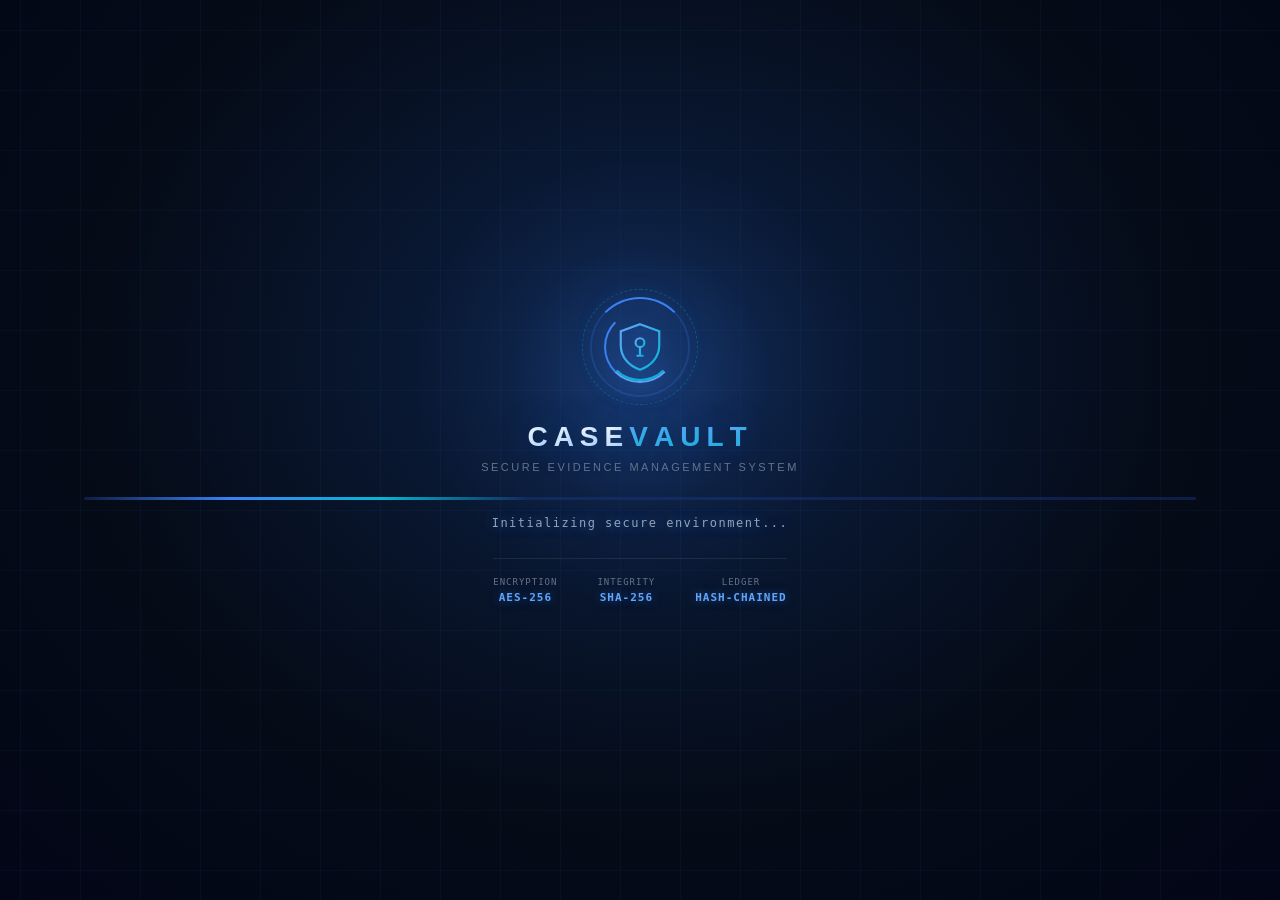
<file: frontend/index.html>
<!DOCTYPE html>
<html lang="en">

<head>
    <meta charset="UTF-8">
    <meta name="viewport" content="width=device-width, initial-scale=1.0">

    <title>Secure CaseVault</title>

    <link rel="stylesheet" href="style.css">
</head>

<body>

    <canvas id="bgCanvas"></canvas>

    <!-- SPLASH SCREEN -->
    <div id="splash" class="splash">
        <div class="splash-content">

            <div class="splash-logo">
                <div class="splash-logo-ring"></div>
                <div class="splash-logo-ring2"></div>
                <div class="splash-logo-icon">
                    <svg viewBox="0 0 64 64" width="56" height="56" fill="none">
                        <defs>
                            <linearGradient id="vaultGrad" x1="0" y1="0" x2="1" y2="1">
                                <stop offset="0%" stop-color="#60a5fa"/>
                                <stop offset="100%" stop-color="#06b6d4"/>
                            </linearGradient>
                        </defs>
                        <path d="M32 6 L54 14 V30 C54 44 44 54 32 58 C20 54 10 44 10 30 V14 Z"
                              stroke="url(#vaultGrad)" stroke-width="2.5" fill="rgba(59,130,246,0.08)"/>
                        <circle cx="32" cy="27" r="5" stroke="url(#vaultGrad)" stroke-width="2.5" fill="none"/>
                        <path d="M32 32 L32 42 M29 42 L35 42" stroke="url(#vaultGrad)" stroke-width="2.5" stroke-linecap="round"/>
                    </svg>
                </div>
            </div>

            <h1 class="splash-title">
                <span>C</span><span>A</span><span>S</span><span>E</span><span class="accent">V</span><span class="accent">A</span><span class="accent">U</span><span class="accent">L</span><span class="accent">T</span>
            </h1>

            <p class="splash-subtitle">SECURE EVIDENCE MANAGEMENT SYSTEM</p>

            <div class="splash-scan">
                <div class="splash-scan-line"></div>
            </div>

            <p class="splash-status" id="splashStatus">Initializing secure environment...</p>

            <div class="splash-metrics">
                <div class="splash-metric">
                    <span class="metric-label">ENCRYPTION</span>
                    <span class="metric-value">AES-256</span>
                </div>
                <div class="splash-metric">
                    <span class="metric-label">INTEGRITY</span>
                    <span class="metric-value">SHA-256</span>
                </div>
                <div class="splash-metric">
                    <span class="metric-label">LEDGER</span>
                    <span class="metric-value">HASH-CHAINED</span>
                </div>
            </div>

        </div>
    </div>

    <!-- LOGIN SCREEN -->
    <section id="loginScreen" class="login-screen">

        <div class="login-card">

            <div class="logo-box">
                <div class="logo-icon">🔐</div>
                <h1>CASE<span>VAULT</span></h1>
            </div>

            <p class="login-subtitle">
                Secure Evidence Management System
            </p>

            <div class="security-line"></div>

            <div id="loginError"></div>

            <label>Email Address</label>
            <input
                type="email"
                id="email"
                placeholder="admin@casevault.com"
            >

            <label>Password</label>

            <input
                type="password"
                id="password"
                placeholder="••••••••"
            >

            <button class="login-btn" onclick="login()">
                <span>🔐</span>
                Secure Login
            </button>

            <div class="login-security">
                <span>🛡️</span>
                End-to-end secure environment
            </div>

        </div>

    </section>


    <!-- MAIN APPLICATION -->
    <div id="app" class="app hidden">

        <!-- SIDEBAR -->
        <aside class="sidebar">

            <div class="brand">

                <div class="brand-icon">
                    🔐
                </div>

                <div>
                    <h2>CASE<span>VAULT</span></h2>
                    <p>Secure Evidence</p>
                </div>

            </div>


            <nav class="navigation">

                <button class="nav-item active" onclick="showPage('dashboard', this)">
                    <i data-icon="dashboard"></i>
                    <span class="nav-label">Dashboard</span>
                </button>

                <button class="nav-item" onclick="showPage('cases', this)">
                    <i data-icon="folder"></i>
                    <span class="nav-label">Cases</span>
                </button>

                <button class="nav-item" onclick="showPage('documents', this)">
                    <i data-icon="file"></i>
                    <span class="nav-label">Documents</span>
                </button>

                <button class="nav-item" onclick="showPage('custody', this)">
                    <i data-icon="link"></i>
                    <span class="nav-label">Chain of Custody</span>
                </button>

                <button class="nav-item" onclick="showPage('audit', this)">
                    <i data-icon="shield"></i>
                    <span class="nav-label">Audit Logs</span>
                    <span class="audit-badge" id="auditBadge" style="display:none;">0</span>
                </button>

                <button class="nav-item" onclick="showPage('alerts', this)">
                    <i data-icon="alert"></i>
                    <span class="nav-label">Security Alerts</span>
                    <span class="alert-count"></span>
                </button>

                <button class="nav-item" onclick="showPage('ai', this)">
                    <i data-icon="cpu"></i>
                    <span class="nav-label">AI Analysis</span>
                </button>

                <button class="nav-item" onclick="showPage('settings', this)">
                    <i data-icon="settings"></i>
                    <span class="nav-label">Settings</span>
                </button>

                <button class="nav-item" onclick="showPage('author', this)">
                    <i data-icon="user"></i>
                    <span class="nav-label">Author</span>
                </button>

            </nav>


            <div class="sidebar-bottom">

                <div class="system-status">
                    <span class="status-dot"></span>

                    <div>
                        <strong>System Secure</strong>
                        <small>All services operational</small>
                    </div>
                </div>

                <button class="logout-btn" onclick="logout()">
                    <i data-icon="logout"></i>
                    <span>Logout</span>
                </button>

            </div>

        </aside>


        <!-- MAIN CONTENT -->
        <main class="main-content">

            <!-- HEADER -->
            <header class="header">

                <button class="sidebar-toggle" id="sidebarToggle" onclick="toggleSidebar()" aria-label="Toggle sidebar">
                    <svg viewBox="0 0 24 24" width="20" height="20" fill="none"
                        stroke="currentColor" stroke-width="2" stroke-linecap="round" stroke-linejoin="round">
                        <line x1="3" y1="6" x2="21" y2="6"/>
                        <line x1="3" y1="12" x2="21" y2="12"/>
                        <line x1="3" y1="18" x2="21" y2="18"/>
                    </svg>
                </button>

                <div class="search-box">

                    <i data-icon="search"></i>

                    <input
                        type="text"
                        placeholder="Search cases, documents..."
                        id="globalSearch"
                        onkeyup="searchContent()"
                    >

                </div>


                <div class="header-right">

                    <div class="notification-wrap">

                    <button class="notification-btn" id="notificationBtn" onclick="toggleNotifications(event)">
                            <i data-icon="bell"></i>
                            <span class="notification-dot"></span>
                    </button>

                    <div class="notification-panel" id="notificationPanel">
                    <div class="notif-header">
                    <div>
                    <h3>Notifications</h3>
                    <p>Latest security events and system updates</p>
                </div>
                    <button class="notif-clear" onclick="clearAllNotifications()" title="Clear all">Clear</button>
                </div>

                <div class="notif-list" id="notifList">
                 <!-- Filled in by JS -->
                </div>

                <div class="notif-footer">
                <button onclick="goToAlerts()">Open Security Alerts →</button>
                </div>
                </div>
            </div>

                    <div class="profile">

                        <div class="avatar">
                            AU
                        </div>

                        <div>
                            <strong>Admin User</strong>
                            <small>Administrator</small>
                        </div>

                    </div>

                </div>

            </header>


            <!-- PAGE AREA -->
            <div class="page-container">


                <!-- DASHBOARD -->
                <section id="dashboard" class="page active-page">

                    <div class="page-title">

                        <div>
                            <h1>Dashboard</h1>

                            <p>
                                Overview of your secure case repository
                            </p>
                        </div>

                        <button class="primary-btn" onclick="openModal()">
                            + Create New Case
                        </button>

                    </div>


                    <!-- STAT CARDS -->
                    <div class="stats-grid">

                        <div class="stat-card">
                            <div>
                                <p>Active Cases</p>
                                <h2 class="counter">0</h2>
                                <small>↗ +8 this month</small>
                            </div>

                            <div class="stat-icon blue">
                                📁
                            </div>
                        </div>


                        <div class="stat-card">
                            <div>
                                <p>Evidence</p>
                                <h2 class="counter">0</h2>
                                <small>↗ +156 this week</small>
                            </div>

                            <div class="stat-icon purple">
                                📄
                            </div>
                        </div>


                        <div class="stat-card">
                            <div>
                                <p>Pending Review</p>
                                <h2 class="counter">0</h2>
                                <small>Requires attention</small>
                            </div>

                            <div class="stat-icon orange">
                                ⏱️
                            </div>
                        </div>


                        <div class="stat-card danger-card">

                            <div>
                                <p>Security Alerts</p>
                                <h2 class="counter">0</h2>
                                <small>⚠ Needs investigation</small>
                            </div>

                            <div class="stat-icon red">
                                🚨
                            </div>

                        </div>

                    </div>


                    <!-- ACTIVE CASE -->
                    <div class="section-heading">

                        <div>
                            <h2>Active Case</h2>

                            <p>
                                Evidence and document status
                            </p>
                        </div>

                    </div>


                    <div class="case-overview">

                        <div class="case-header">

                            <div>

                                <div class="case-id">
                                    CR-2026-0142

                                    <span class="badge active">
                                        Active
                                    </span>
                                </div>

                                <h3>
                                    Criminal Investigation Case
                                </h3>

                                <p>
                                    Last updated 2 hours ago
                                </p>

                            </div>

                            <button
                                class="secondary-btn"
                                onclick="showPageByName('cases')"
                            >
                                Open Case →
                            </button>

                        </div>


                        <div class="document-status-grid">

                            <div class="document-status success">
                                <span>✓</span>

                                <div>
                                    <strong>FIR</strong>
                                    <small>Verified</small>
                                </div>
                            </div>


                            <div class="document-status success">
                                <span>✓</span>

                                <div>
                                    <strong>Witness Statement</strong>
                                    <small>Verified</small>
                                </div>
                            </div>


                            <div class="document-status warning">
                                <span>🔒</span>

                                <div>
                                    <strong>Forensic Report</strong>
                                    <small>Restricted</small>
                                </div>
                            </div>


                            <div class="document-status info">
                                <span>🔗</span>

                                <div>
                                    <strong>Evidence</strong>
                                    <small>Chain-of-Custody OK</small>
                                </div>
                            </div>


                            <div class="document-status purple-status">
                                <span>📝</span>

                                <div>
                                    <strong>Charge Sheet</strong>
                                    <small>Under Review</small>
                                </div>
                            </div>

                        </div>

                    </div>


                    <!-- BOTTOM DASHBOARD -->
                    <div class="dashboard-bottom">


                        <div class="panel">

                            <h3>Recent Activity</h3>

                            <div class="activity-list">

                                <div class="activity">
                                    <span class="activity-dot"></span>

                                    <div>
                                        <strong>Forensic Report uploaded</strong>
                                        <small>10 minutes ago</small>
                                    </div>
                                </div>


                                <div class="activity">
                                    <span class="activity-dot"></span>

                                    <div>
                                        <strong>FIR verified by Reviewer</strong>
                                        <small>42 minutes ago</small>
                                    </div>
                                </div>


                                <div class="activity">
                                    <span class="activity-dot"></span>

                                    <div>
                                        <strong>Evidence accessed</strong>
                                        <small>1 hour ago</small>
                                    </div>
                                </div>


                                <div class="activity">
                                    <span class="activity-dot"></span>

                                    <div>
                                        <strong>New case created</strong>
                                        <small>2 hours ago</small>
                                    </div>
                                </div>

                            </div>

                        </div>


                        <div class="panel security-panel">

                            <div class="panel-title">

                                <div>
                                    <h3>Security Status</h3>

                                    <p>
                                        System integrity overview
                                    </p>
                                </div>

                                <span class="shield">🛡️</span>

                            </div>


                            <div class="security-item">

                                <div>
                                    <span>Audit Integrity</span>
                                    <strong class="green">
                                        Verified
                                    </strong>
                                </div>

                                <div class="progress">
                                    <div style="width:96%"></div>
                                </div>

                            </div>


                            <div class="security-item">

                                <div>
                                    <span>Evidence Integrity</span>
                                    <strong class="green">
                                        100%
                                    </strong>
                                </div>

                                <div class="progress">
                                    <div style="width:100%"></div>
                                </div>

                            </div>


                            <div class="security-item">

                                <div>
                                    <span>Access Security</span>
                                    <strong class="green">
                                        Strong
                                    </strong>
                                </div>

                                <div class="progress">
                                    <div style="width:92%"></div>
                                </div>

                            </div>

                        </div>

                    </div>

                </section>


                <!-- CASES PAGE -->
                <section id="cases" class="page">

                    <div class="page-title">
                        <div>
                            <h1>Cases</h1>
                            <p>Manage and investigate every case in your vault</p>
                        </div>
                        <button class="primary-btn" onclick="openModal()">
                            + New Case
                        </button>
                    </div>

                    <!-- Filter chips -->
                    <div class="case-filters">
                        <button class="filter-chip active" onclick="filterCases('all', this)">All Cases <span class="chip-count">12</span></button>
                        <button class="filter-chip" onclick="filterCases('active', this)">Active <span class="chip-count">4</span></button>
                        <button class="filter-chip" onclick="filterCases('review', this)">Under Review <span class="chip-count">5</span></button>
                        <button class="filter-chip" onclick="filterCases('closed', this)">Closed <span class="chip-count">3</span></button>
                    </div>

                    <!-- Hero case (featured) -->
                    <div class="case-hero">
                        <div class="case-hero-glow"></div>
                        <div class="case-hero-inner">
                            <div class="case-hero-left">
                                <span class="case-badge-pill">● ACTIVE INVESTIGATION</span>
                                <h2>Criminal Investigation Case</h2>
                                <p class="case-hero-desc">Evidence collection, forensic analysis and witness coordination for case CR-2026-0142.</p>

                                <div class="case-hero-metrics">
                                    <div class="hero-metric">
                                        <span>Documents</span>
                                        <strong>24</strong>
                                    </div>
                                    <div class="hero-metric">
                                        <span>Evidence</span>
                                        <strong>18</strong>
                                    </div>
                                    <div class="hero-metric">
                                        <span>Team</span>
                                        <strong>6</strong>
                                    </div>
                                    <div class="hero-metric">
                                        <span>Integrity</span>
                                        <strong class="metric-green">98%</strong>
                                    </div>
                                </div>
                            </div>
                            <div class="case-hero-right">
                                <span class="case-hero-id">CR-2026-0142</span>
                                <button class="case-hero-btn" onclick="openCaseDetails()">
                                    Open Case
                                    <svg viewBox="0 0 24 24" width="16" height="16" fill="none" stroke="currentColor" stroke-width="2" stroke-linecap="round" stroke-linejoin="round" style="display:inline;vertical-align:middle;margin-left:6px;">
                                        <line x1="5" y1="12" x2="19" y2="12"/>
                                        <polyline points="12 5 19 12 12 19"/>
                                    </svg>
                                </button>
                            </div>
                        </div>
                    </div>

                    <!-- Case grid -->
                    <div class="case-grid">

                        <div class="large-case-card" data-status="review">
                            <div class="case-top">
                                <span class="case-number">CR-2026-0138</span>
                                <span class="badge review">Under Review</span>
                            </div>
                            <h3>Financial Fraud Investigation</h3>
                            <p>Multi-bank transaction analysis with forensic accounting.</p>
                            <div class="case-info">
                                <span>📄 31 Documents</span>
                                <span>🔗 42 Evidence</span>
                                <span>👥 4 Users</span>
                            </div>
                            <div class="case-progress">
                                <div class="case-progress-label">
                                    <span>Progress</span>
                                    <strong>72%</strong>
                                </div>
                                <div class="case-progress-bar"><div style="width:72%"></div></div>
                            </div>
                            <button class="secondary-btn full">View Case →</button>
                        </div>

                        <div class="large-case-card" data-status="closed">
                            <div class="case-top">
                                <span class="case-number">CR-2026-0129</span>
                                <span class="badge closed">Closed</span>
                            </div>
                            <h3>Cyber Crime Investigation</h3>
                            <p>Digital forensics and chain-of-custody complete.</p>
                            <div class="case-info">
                                <span>📄 56 Documents</span>
                                <span>🔗 63 Evidence</span>
                                <span>👥 8 Users</span>
                            </div>
                            <div class="case-progress">
                                <div class="case-progress-label">
                                    <span>Progress</span>
                                    <strong>100%</strong>
                                </div>
                                <div class="case-progress-bar"><div style="width:100%"></div></div>
                            </div>
                            <button class="secondary-btn full">View Case →</button>
                        </div>

                        <div class="large-case-card" data-status="active">
                            <div class="case-top">
                                <span class="case-number">CR-2026-0155</span>
                                <span class="badge active">Active</span>
                            </div>
                            <h3>Narcotics Investigation</h3>
                            <p>Surveillance logs and chain-of-custody for seized evidence.</p>
                            <div class="case-info">
                                <span>📄 18 Documents</span>
                                <span>🔗 27 Evidence</span>
                                <span>👥 5 Users</span>
                            </div>
                            <div class="case-progress">
                                <div class="case-progress-label">
                                    <span>Progress</span>
                                    <strong>34%</strong>
                                </div>
                                <div class="case-progress-bar"><div style="width:34%"></div></div>
                            </div>
                            <button class="secondary-btn full">View Case →</button>
                        </div>

                    </div>

                </section>


                <!-- CASE DETAILS -->
                <section id="caseDetails" class="page">

                    <div class="page-title">

                        <div>
                            <button
                                class="back-btn"
                                onclick="showPageByName('cases')"
                            >
                                ← Back to Cases
                            </button>

                            <h1>Case CR-2026-0142</h1>

                            <p>
                                Criminal Investigation Case
                            </p>
                        </div>

                        <span class="badge active">
                            ● Active Case
                        </span>

                    </div>


                    <!-- CASE SUMMARY -->
                    <div class="case-detail-grid">

                        <div class="detail-card">

                            <span class="detail-label">
                                CASE ID
                            </span>

                            <strong>
                                CR-2026-0142
                            </strong>

                        </div>


                        <div class="detail-card">

                            <span class="detail-label">
                                CASE TYPE
                            </span>

                            <strong>
                                Criminal Investigation
                            </strong>

                        </div>


                        <div class="detail-card">

                            <span class="detail-label">
                                CREATED
                            </span>

                            <strong>
                                12 Sep 2026
                            </strong>

                        </div>


                        <div class="detail-card">

                            <span class="detail-label">
                                SECURITY
                            </span>

                            <strong class="green">
                                ● Protected
                            </strong>

                        </div>

                    </div>


                    <!-- CASE INFORMATION -->
                    <div class="detail-layout">

                        <div class="panel">

                            <div class="panel-title">

                                <div>
                                    <h3>Case Information</h3>

                                    <p>
                                        Investigation details
                                    </p>
                                </div>

                                <span class="shield">
                                    🔐
                                </span>

                            </div>


                            <div class="information-list">

                                <div>
                                    <span>Lead Investigator</span>
                                    <strong>Admin User</strong>
                                </div>

                                <div>
                                    <span>Assigned Team</span>
                                    <strong>Investigation Unit A</strong>
                                </div>

                                <div>
                                    <span>Priority</span>
                                    <strong class="orange-text">
                                        High
                                    </strong>
                                </div>

                                <div>
                                    <span>Access Level</span>
                                    <strong>
                                        Restricted
                                    </strong>
                                </div>

                            </div>

                        </div>


                        <div class="panel">

                            <div class="panel-title">

                                <div>
                                    <h3>Case Integrity</h3>

                                    <p>
                                        Digital security status
                                    </p>
                                </div>

                                <span class="shield">
                                    🛡️
                                </span>

                            </div>


                            <div class="integrity-score">

                                <div class="score-circle">
                                    <strong>98%</strong>
                                    <small>Secure</small>
                                </div>

                                <div>

                                    <p>
                                        All critical evidence has passed
                                        integrity verification.
                                    </p>

                                    <span class="security-badge">
                                        ✓ Hash Verified
                                    </span>

                                </div>

                            </div>

                        </div>

                    </div>


                    <!-- EVIDENCE -->
                    <div class="section-heading case-section">

                        <div>
                            <h2>Case Evidence</h2>

                            <p>
                                Documents and digital evidence associated
                                with this case
                            </p>
                        </div>

                        <button
                            class="primary-btn"
                            onclick="uploadEvidence()"
                        >
                            + Upload Evidence
                        </button>

                    </div>


                    <div class="evidence-table">

                        <div class="evidence-header">

                            <span>Evidence</span>
                            <span>Type</span>
                            <span>Integrity</span>
                            <span>Access</span>
                            <span>Action</span>

                        </div>


                        <div class="evidence-row">

                            <div class="evidence-name">
                                <span class="file-icon">📄</span>

                                <div>
                                    <strong>FIR_2026_0142.pdf</strong>
                                    <small>2.4 MB</small>
                                </div>
                            </div>

                            <span>FIR Document</span>

                            <span class="green">
                                ✓ Verified
                            </span>

                            <span>Standard</span>

                            <button
                                class="icon-btn"
                                onclick="viewEvidence('FIR_2026_0142.pdf')"
                            >
                                👁
                            </button>

                        </div>


                        <div class="evidence-row">

                            <div class="evidence-name">
                                <span class="file-icon">📋</span>

                                <div>
                                    <strong>Witness_Statement.pdf</strong>
                                    <small>1.8 MB</small>
                                </div>
                            </div>

                            <span>Statement</span>

                            <span class="green">
                                ✓ Verified
                            </span>

                            <span>Standard</span>

                            <button
                                class="icon-btn"
                                onclick="viewEvidence('Witness_Statement.pdf')"
                            >
                                👁
                            </button>

                        </div>


                        <div class="evidence-row restricted-row">

                            <div class="evidence-name">
                                <span class="file-icon">🔒</span>

                                <div>
                                    <strong>Forensic_Report.pdf</strong>
                                    <small>8.7 MB</small>
                                </div>
                            </div>

                            <span>Forensic</span>

                            <span class="orange-text">
                                🔒 Restricted
                            </span>

                            <span>Restricted</span>

                            <button
                                class="icon-btn"
                                onclick="viewEvidence('Forensic_Report.pdf')"
                            >
                                👁
                            </button>

                        </div>


                        <div class="evidence-row">

                            <div class="evidence-name">
                                <span class="file-icon">📝</span>

                                <div>
                                    <strong>Charge_Sheet.pdf</strong>
                                    <small>3.1 MB</small>
                                </div>
                            </div>

                            <span>Legal</span>

                            <span class="orange-text">
                                ⏳ Review
                            </span>

                            <span>Restricted</span>

                            <button
                                class="icon-btn"
                                onclick="viewEvidence('Charge_Sheet.pdf')"
                            >
                                👁
                            </button>

                        </div>

                    </div>


                    <!-- HASH -->
                    <div class="hash-panel">

                        <div class="hash-icon">
                            #️⃣
                        </div>

                        <div>

                            <strong>
                                Evidence Integrity Protection
                            </strong>

                            <p>
                                Every uploaded evidence item is assigned
                                a unique SHA-256 digital fingerprint.
                            </p>

                            <code>
                                SHA-256:
                                8f4a91cd7281e9b3...c81291cd
                            </code>

                        </div>

                        <span class="security-badge">
                            ✓ Verified
                        </span>

                    </div>

                </section>


                <!-- DOCUMENTS -->
                <section id="documents" class="page">

                    <div class="page-title">

                        <div>
                            <h1>Documents & Evidence</h1>

                            <p>
                                Secure repository for case documents
                            </p>
                        </div>

                        <button class="primary-btn" onclick="uploadEvidence()">
                            + Upload Evidence
                        </button>

                    </div>


                    <div class="document-list">

                        <div class="document-row">
                            <div class="file-icon">📄</div>

                            <div class="file-info">
                                <strong>FIR_2026_0142.pdf</strong>
                                <small>Case CR-2026-0142 • 2.4 MB</small>
                            </div>

                            <span class="badge verified">Verified</span>

                            <button class="icon-btn">
                                👁
                            </button>
                        </div>


                        <div class="document-row">
                            <div class="file-icon">📋</div>

                            <div class="file-info">
                                <strong>Witness_Statement.pdf</strong>
                                <small>Case CR-2026-0142 • 1.8 MB</small>
                            </div>

                            <span class="badge verified">Verified</span>

                            <button class="icon-btn">
                                👁
                            </button>
                        </div>


                        <div class="document-row">
                            <div class="file-icon">🔒</div>

                            <div class="file-info">
                                <strong>Forensic_Report.pdf</strong>
                                <small>Case CR-2026-0142 • 8.7 MB</small>
                            </div>

                            <span class="badge restricted">Restricted</span>

                            <button class="icon-btn">
                                👁
                            </button>
                        </div>


                        <div class="document-row">
                            <div class="file-icon">📝</div>

                            <div class="file-info">
                                <strong>Charge_Sheet.pdf</strong>
                                <small>Case CR-2026-0142 • 3.1 MB</small>
                            </div>

                            <span class="badge review">Under Review</span>

                            <button class="icon-btn">
                                👁
                            </button>
                        </div>

                    </div>

                </section>


                <!-- CHAIN OF CUSTODY -->
                <section id="custody" class="page">

                    <div class="page-title">

                        <div>
                            <h1>Chain of Custody</h1>

                            <p>
                                Complete evidence movement history
                            </p>
                        </div>

                        <span class="security-badge">
                            🔗 Integrity Verified
                        </span>

                    </div>


                    <div class="timeline">

                        <div class="timeline-item">
                            <div class="timeline-dot"></div>

                            <div class="timeline-card">
                                <span>13 Sep 2026 • 10:42 AM</span>
                                <h3>Evidence Uploaded</h3>
                                <p>
                                    Evidence uploaded by Admin User.
                                </p>
                                <code>SHA-256: 8f4a...91cd</code>
                            </div>
                        </div>


                        <div class="timeline-item">
                            <div class="timeline-dot"></div>

                            <div class="timeline-card">
                                <span>13 Sep 2026 • 11:15 AM</span>
                                <h3>Evidence Verified</h3>
                                <p>
                                    Digital fingerprint successfully verified.
                                </p>
                                <code>SHA-256: 8f4a...91cd</code>
                            </div>
                        </div>


                        <div class="timeline-item">
                            <div class="timeline-dot"></div>

                            <div class="timeline-card">
                                <span>13 Sep 2026 • 12:20 PM</span>
                                <h3>Evidence Accessed</h3>
                                <p>
                                    Evidence accessed by Authorized Reviewer.
                                </p>
                                <code>Access: Authorized</code>
                            </div>
                        </div>

                    </div>

                </section>


                <!-- AUDIT -->
                <section id="audit" class="page">

                    <div class="page-title">

                        <div>
                            <h1>Audit Logs</h1>

                            <p>
                                Tamper-evident system activity
                            </p>
                        </div>

                        <button id="verifyChainBtn" class="security-badge" style="border:none;cursor:pointer;">
                            🛡️ Verify Chain
                        </button>

                    </div>


                    <div class="table-panel">

                        <table>

                            <thead>
                                <tr>
                                    <th>Timestamp</th>
                                    <th>User</th>
                                    <th>Action</th>
                                    <th>Resource</th>
                                    <th>Status</th>
                                </tr>
                            </thead>

                            <tbody>

                                <tr>
                                    <td>10:42 AM</td>
                                    <td>Admin User</td>
                                    <td>Uploaded Evidence</td>
                                    <td>Evidence #EV-4921</td>
                                    <td><span class="badge verified">Success</span></td>
                                </tr>

                                <tr>
                                    <td>11:15 AM</td>
                                    <td>Reviewer</td>
                                    <td>Verified Document</td>
                                    <td>FIR-0142</td>
                                    <td><span class="badge verified">Success</span></td>
                                </tr>

                                <tr>
                                    <td>12:20 PM</td>
                                    <td>Reviewer</td>
                                    <td>Accessed Evidence</td>
                                    <td>EV-4921</td>
                                    <td><span class="badge verified">Authorized</span></td>
                                </tr>

                                <tr>
                                    <td>01:05 PM</td>
                                    <td>Unknown</td>
                                    <td>Access Attempt</td>
                                    <td>Forensic Report</td>
                                    <td><span class="badge danger">Blocked</span></td>
                                </tr>

                            </tbody>

                        </table>

                    </div>

                </section>

                <!-- ================================================
                     SECURITY ALERTS
                     ================================================ -->
                <section id="alerts" class="page">

                    <div class="page-title">
                        <div>
                            <h1>Security Alerts</h1>
                            <p>Monitor suspicious system activity</p>
                        </div>
                        <span class="security-badge danger-badge" id="alertCountBadge"></span>
                    </div>

                    <div class="alert-list">

    <div class="security-alert critical"
         data-alert-id="ALT-0001"
         data-status="active"
         data-severity="critical"
         data-title="Unauthorized Access Attempt"
         data-desc="Multiple failed attempts detected on restricted forensic report."
         data-time="10 minutes ago"
         data-threat="Critical">
        <div class="alert-icon">🚨</div>
        <div>
            <h3>Unauthorized Access Attempt</h3>
            <p>Multiple failed attempts detected on restricted forensic report.</p>
            <small>10 minutes ago</small>
        </div>
        <button class="secondary-btn" onclick="openAlertModal('ALT-0001')">Investigate</button>
    </div>

    <div class="security-alert warning-alert"
         data-alert-id="ALT-0002"
         data-status="active"
         data-severity="warning"
         data-title="Unusual Login Activity"
         data-desc="Login detected from an unrecognized device."
         data-time="42 minutes ago"
         data-threat="Elevated">
        <div class="alert-icon">⚠️</div>
        <div>
            <h3>Unusual Login Activity</h3>
            <p>Login detected from an unrecognized device.</p>
            <small>42 minutes ago</small>
        </div>
        <button class="secondary-btn" onclick="openAlertModal('ALT-0002')">Review</button>
    </div>

    <div class="security-alert warning-alert"
         data-alert-id="ALT-0003"
         data-status="active"
         data-severity="warning"
         data-title="Restricted Document Access"
         data-desc="Restricted evidence was accessed by a user outside their clearance."
         data-time="1 hour ago"
         data-threat="Elevated">
        <div class="alert-icon">🔐</div>
        <div>
            <h3>Restricted Document Access</h3>
            <p>Restricted evidence was accessed by a user outside their clearance.</p>
            <small>1 hour ago</small>
        </div>
        <button class="secondary-btn" onclick="openAlertModal('ALT-0003')">Review</button>
    </div>

</div>

                </section>

                <!-- AI -->
                <section id="ai" class="page">

                    <div class="page-title">

                        <div>
                            <h1>AI Document Analysis</h1>

                            <p>
                                Intelligent document classification
                            </p>
                        </div>

                        <span class="ai-badge">
                            ✨ AI Powered
                        </span>

                    </div>


                    <div class="ai-panel">

                        <div class="ai-icon">
                            🤖
                        </div>

                        <h2>AI Evidence Classifier</h2>

                        <p>
                            Upload a document and our AI interface
                            will classify the evidence type.
                        </p>

                        <div class="upload-zone" onclick="uploadEvidence()">

                            <div>📤</div>

                            <h3>
                                Drop document here
                            </h3>

                            <p>
                                or click to browse files
                            </p>

                        </div>

                        <div class="ai-results">

                            <div>
                                <span>Document Type</span>
                                <strong>Forensic Report</strong>
                            </div>

                            <div>
                                <span>Confidence</span>
                                <strong class="green">96.8%</strong>
                            </div>

                            <div>
                                <span>Risk Level</span>
                                <strong class="orange-text">Restricted</strong>
                            </div>

                        </div>

                    </div>

                </section>


                <section id="settings" class="page">

    <div class="page-title">
        <div>
            <h1>Settings</h1>
            <p>Manage your CaseVault preferences</p>
        </div>
    </div>

    <!-- SECURITY -->
    <div class="settings-card">
        <div class="settings-card-header">
            <h2>Security</h2>
            <p>Control session and access behavior</p>
        </div>

        <div class="setting-row">
            <div>
                <h3>Session Timeout</h3>
                <p>Auto-logout after this period of inactivity</p>
            </div>
            <select class="settings-select" id="sessionTimeout" onchange="saveSetting('sessionTimeout', this.value)">
                <option value="15">15 minutes</option>
                <option value="30" selected>30 minutes</option>
                <option value="60">1 hour</option>
                <option value="120">2 hours</option>
            </select>
        </div>

        <div class="setting-row">
            <div>
                <h3>Auto-Lock</h3>
                <p>Lock the screen when you step away</p>
            </div>
            <label class="switch">
                <input type="checkbox" id="autoLock" onchange="saveSetting('autoLock', this.checked)">
                <span></span>
            </label>
        </div>

        <div class="setting-row">
            <div>
                <h3>Two-Factor Authentication</h3>
                <p>Add an additional security layer</p>
            </div>
            <label class="switch">
                <input type="checkbox" id="twoFactor" checked onchange="saveSetting('twoFactor', this.checked)">
                <span></span>
            </label>
        </div>
    </div>

    <!-- NOTIFICATIONS -->
    <div class="settings-card">
        <div class="settings-card-header">
            <h2>Notifications</h2>
            <p>Choose what alerts you receive</p>
        </div>

        <div class="setting-row">
            <div>
                <h3>Security Alerts</h3>
                <p>Get notified about suspicious activity</p>
            </div>
            <label class="switch">
                <input type="checkbox" id="notifSecurity" checked onchange="saveSetting('notifSecurity', this.checked)">
                <span></span>
            </label>
        </div>

        <div class="setting-row">
            <div>
                <h3>Activity Notifications</h3>
                <p>Updates when documents are uploaded</p>
            </div>
            <label class="switch">
                <input type="checkbox" id="notifActivity" checked onchange="saveSetting('notifActivity', this.checked)">
                <span></span>
            </label>
        </div>

        <div class="setting-row">
            <div>
                <h3>Audit Logging</h3>
                <p>Record all case and evidence activities</p>
            </div>
            <label class="switch">
                <input type="checkbox" id="auditLogging" checked onchange="saveSetting('auditLogging', this.checked)">
                <span></span>
            </label>
        </div>
    </div>

    <!-- DATA -->
    <div class="settings-card">
        <div class="settings-card-header">
            <h2>Data</h2>
            <p>Export and manage your local data</p>
        </div>

        <div class="setting-row">
            <div>
                <h3>Export Audit Log</h3>
                <p>Download the hash-chained ledger as JSON</p>
            </div>
            <button class="settings-action-btn" onclick="exportAuditLog()">
                <svg viewBox="0 0 24 24" width="16" height="16" fill="none" stroke="currentColor" stroke-width="2" stroke-linecap="round" stroke-linejoin="round">
                    <path d="M21 15v4a2 2 0 0 1-2 2H5a2 2 0 0 1-2-2v-4"/>
                    <polyline points="7 10 12 15 17 10"/>
                    <line x1="12" y1="15" x2="12" y2="3"/>
                </svg>
                Export
            </button>
        </div>

        <div class="setting-row">
            <div>
                <h3>Clear Local Data</h3>
                <p>Logout and wipe settings from this browser</p>
            </div>
            <button class="settings-action-btn danger" onclick="clearLocalData()">
                <svg viewBox="0 0 24 24" width="16" height="16" fill="none" stroke="currentColor" stroke-width="2" stroke-linecap="round" stroke-linejoin="round">
                    <polyline points="3 6 5 6 21 6"/>
                    <path d="M19 6l-1 14a2 2 0 0 1-2 2H8a2 2 0 0 1-2-2L5 6"/>
                </svg>
                Clear
            </button>
        </div>
    </div>

    <!-- ABOUT -->
    <div class="settings-card">
        <div class="settings-card-header">
            <h2>About</h2>
            <p>Project ownership and license</p>
        </div>

        <div class="about-row">
            <div>
                <h3>Team InnoVanta</h3>
                <p>SIH26190 — Secure Digital Document Management System</p>
                <p class="about-meta">Ministry of Home Affairs · Government of India</p>
                <p class="about-contact"><a href="mailto:team@innovanta.dev">team@innovanta.dev</a></p>
            </div>
            <div class="about-copyright">
                © 2026 Team InnoVanta<br>
                <span>All Rights Reserved</span>
            </div>
        </div>
    </div>

</section>


                <section id="author" class="page">

                    <div class="page-title">
                        <div>
                            <h1>Team InnoVanta</h1>
                            <p>Project ownership, team details, and legal notice</p>
                        </div>
                    </div>

                    <div class="author-grid">

                        <!-- TEAM CARD -->
                        <div class="author-card">
                            <div class="author-header">
                                <div class="author-avatar" style="background: linear-gradient(135deg, #0d1b2e, #2563eb);">🚀</div>
                                <div class="author-meta">
                                    <h2>Team InnoVanta</h2>
                                    <p>Creator & Lead Architects</p>
                                    <span class="author-badge">Project Owner</span>
                                </div>
                            </div>

                            <div class="author-details-list">
                                <div class="author-detail-item">
                                    <strong>Application</strong>
                                    <span>Secure CaseVault</span>
                                </div>
                                <div class="author-detail-item">
                                    <strong>Problem Statement</strong>
                                    <span>SIH26190 — MHA</span>
                                </div>
                                <div class="author-detail-item">
                                    <strong>Contact</strong>
                                    <a href="mailto:team@innovanta.dev">team@innovanta.dev</a>
                                </div>
                                <div class="author-detail-item">
                                    <strong>Repository</strong>
                                    <a href="https://github.com/Logan07G/sih2026-secure-dms" target="_blank">Logan07G/sih2026-secure-dms</a>
                                </div>
                            </div>
                        </div>

                        <!-- MEMBERS CARD -->
                        <div class="author-card">
                            <div class="author-header">
                                <div class="author-avatar" style="background: linear-gradient(135deg, #0d1b2e, #16a34a);">👥</div>
                                <div class="author-meta">
                                    <h2>Team Members</h2>
                                    <p>Six roles, one mission</p>
                                </div>
                            </div>

                            <div class="author-details-list">
                                <div class="author-detail-item"><strong>Cryptography &amp; Security</strong><span>Member 1</span></div>
                                <div class="author-detail-item"><strong>Backend / API</strong><span>Member 2</span></div>
                                <div class="author-detail-item"><strong>Database &amp; Storage</strong><span>Member 3</span></div>
                                <div class="author-detail-item"><strong>Frontend</strong><span>Member 4</span></div>
                                <div class="author-detail-item"><strong>Access Control &amp; Audit</strong><span>Member 5</span></div>
                                <div class="author-detail-item"><strong>DevOps / Air-Gap</strong><span>Member 6</span></div>
                            </div>
                        </div>

                        <!-- LEGAL CARD -->
                        <div class="author-card">
                            <div class="author-header">
                                <div class="author-avatar" style="background: linear-gradient(135deg, #0d1b2e, #dc2626);">🛡️</div>
                                <div class="author-meta">
                                    <h2>Legal Notice</h2>
                                    <p>Proprietary Software Rights</p>
                                    <span class="author-badge" style="background: rgba(220,38,38,0.1); color: var(--red);">All Rights Reserved</span>
                                </div>
                            </div>

                            <div class="author-details-list">
                                <div class="author-detail-item">
                                    <strong>Copyright</strong>
                                    <span>© 2026 Team InnoVanta</span>
                                </div>
                                <div class="author-detail-item">
                                    <strong>License Type</strong>
                                    <span>Proprietary / Closed Source</span>
                                </div>
                            </div>

                            <p style="margin-top: 16px; font-size: 13px; color: var(--muted); line-height: 1.6;">
                                This software, source code, visual layout, and underlying architecture are the confidential
                                and proprietary property of <strong>Team InnoVanta</strong>. Unauthorized copying, distribution,
                                decompilation, or commercial reuse is strictly prohibited.
                            </p>
                        </div>

                    </div>

                </section>

            </div>

            <div class="security-ticker">
                <div class="ticker-track">
                    <span>🛡️ System Secure</span>
                    <span>🔐 AES-256-GCM Active</span>
                    <span>#️⃣ SHA-256 Integrity OK</span>
                    <span>🔗 Chain-of-Custody Verified</span>
                    <span>🚨 4 Alerts Pending Review</span>
                    <span>🛡️ System Secure</span>
                    <span>🔐 AES-256-GCM Active</span>
                    <span>#️⃣ SHA-256 Integrity OK</span>
                    <span>🔗 Chain-of-Custody Verified</span>
                    <span>🚨 4 Alerts Pending Review</span>
                </div>
            </div>

        </main>

    </div>


    <!-- CREATE CASE MODAL -->
    <div id="modal" class="modal">

        <div class="modal-card">

            <button class="close-btn" onclick="closeModal()">
                ×
            </button>

            <h2>Create New Case</h2>

            <p>
                Create a secure investigation case.
            </p>

            <label>Case Title</label>

            <input
                type="text"
                placeholder="Enter case title"
            >

            <label>Case Type</label>

            <select>
                <option>Criminal Investigation</option>
                <option>Financial Fraud</option>
                <option>Cyber Crime</option>
                <option>Other</option>
            </select>

            <button
                class="primary-btn full"
                onclick="createCase()"
            >
                Create Case
            </button>

        </div>

    </div>

    <!-- UPLOAD EVIDENCE MODAL -->
    <div id="uploadModal" class="modal-overlay">

        <div class="upload-modal">

            <!-- HEADER -->
            <div class="upload-modal-header">

                <div>

                    <h2>Upload Evidence</h2>

                    <p>
                        Add secure evidence to Case CR-2026-0142
                    </p>

                </div>

                <button
                    class="modal-close"
                    onclick="closeUploadModal()"
                >
                    ×
                </button>

            </div>


            <!-- UPLOAD AREA -->
            <div
                id="uploadArea"
                class="upload-area"
                onclick="document.getElementById('evidenceFile').click()"
            >

                <div class="upload-cloud">
                    ↑
                </div>

                <h3>
                    Drop evidence here
                </h3>

                <p>
                    or click to browse files
                </p>

                <small>
                    PDF, JPG, PNG, DOCX up to 50 MB
                </small>

            </div>


            <input
                type="file"
                id="evidenceFile"
                hidden
                onchange="handleEvidenceFile(this)"
            />

            <!-- ============ NLP RESULTS ============ -->
            <div id="nlpResults" class="nlp-results"></div>


            <!-- SELECTED FILE -->
            <div
                id="selectedFile"
                class="selected-file hidden"
            >

                <div class="selected-file-icon">
                    📄
                </div>

                <div class="selected-file-info">

                    <strong id="selectedFileName">
                        Evidence.pdf
                    </strong>

                    <small id="selectedFileSize">
                        0 MB
                    </small>

                </div>

                <button
                    onclick="removeSelectedFile()"
                    class="remove-file"
                >
                    ×
                </button>

            </div>


            <!-- SECURITY OPTIONS -->
            <!-- ============ NLP FIR NUMBER ============ -->
            <div class="nlp-fir-row hidden" id="nlpFirRow">
                <label>FIR Number (auto-detected — edit if needed)</label>
                <input type="text" id="nlpFirNumber" placeholder="e.g. FIR-2026-0042">
            </div>


            <div
                id="securityOptions"
                class="security-options hidden"
            >

                <div class="security-option">

                    <span>🔐</span>

                    <div>

                        <strong>
                            AES-256 Encryption
                        </strong>

                        <small>
                            Evidence will be securely encrypted
                        </small>

                    </div>

                    <span class="verified-mini">
                        ✓
                    </span>

                </div>


                <div class="security-option">
                    <span>#️⃣</span>

                    <div>

                        <strong>SHA-256 Integrity Hash</strong>

                        <small>Unique digital fingerprint generated</small>

                        <code id="liveHash" style="display:block;margin-top:6px;font-size:9px;color:#60a5fa;background:#0f172a;padding:4px 6px;border-radius:4px;">SHA-256: waiting for file...</code>
                    </div>

                    <span class="verified-mini">✓</span>

                </div>

                <div class="security-option">

                    <span>🔗</span>

                    <div>

                        <strong>
                            Chain-of-Custody
                        </strong>

                        <small>
                            Access history will be recorded
                        </small>

                    </div>

                    <span class="verified-mini">
                        ✓
                    </span>

                </div>

            </div>


            <!-- UPLOAD PROGRESS -->
            <div
                id="uploadProgress"
                class="upload-progress hidden"
            >

                <div class="progress-top">

                    <span id="progressText">
                        Securing evidence...
                    </span>

                    <strong id="progressPercent">
                        0%
                    </strong>

                </div>

                <div class="progress-track">

                    <div
                        id="progressBar"
                        class="progress-bar"
                    ></div>

                </div>

                <p id="progressStatus">
                    Preparing secure upload...
                </p>

            </div>


            <!-- SUCCESS -->
            <div
                id="uploadSuccess"
                class="upload-success hidden"
            >

                <div class="success-circle">
                    ✓
                </div>

                <h2>
                    Evidence Secured
                </h2>

                <p>
                    Evidence has been successfully added
                    to the case repository.
                </p>


                <div class="success-details">

                    <div>
                        <span>Integrity</span>
                        <strong>✓ SHA-256 Verified</strong>
                    </div>

                    <div>
                        <span>Encryption</span>
                        <strong>✓ AES-256 Protected</strong>
                    </div>

                    <div>
                        <span>Chain-of-Custody</span>
                        <strong>✓ Entry Created</strong>
                    </div>

                </div>


                <button
                    class="primary-btn full-btn"
                    onclick="finishUpload()"
                >
                    Done
                </button>

            </div>


            <!-- FOOTER -->
            <div
                id="uploadFooter"
                class="upload-footer"
            >

                <button
                    class="cancel-btn"
                    onclick="closeUploadModal()"
                >
                    Cancel
                </button>

                <button
                    id="secureUploadBtn"
                    class="primary-btn"
                    disabled
                    onclick="startEvidenceUpload()"
                >
                    🔐 Secure Upload
                </button>

            </div>

        </div>

    </div>

    <script src="icons.js"></script>
    <script src="config.js"></script>
    <script src="script.js"></script>

    <!-- =====================================================
     ALERT ACTION MODAL
     ===================================================== -->
<div id="alertModal" class="alert-modal-overlay">
    <div class="alert-modal">
        <button class="alert-modal-close" onclick="closeAlertModal()">×</button>

        <div class="alert-modal-header">
            <div class="alert-severity" id="alertSeverity">🚨</div>
            <div>
                <h2 id="alertTitle">Alert</h2>
                <p id="alertTime">10 minutes ago</p>
            </div>
        </div>

        <div class="alert-modal-body">
            <p id="alertDescription">Description here.</p>

            <div class="alert-meta">
                <div>
                    <span>Alert ID</span>
                    <strong id="alertId">ALT-0000</strong>
                </div>
                <div>
                    <span>Current Status</span>
                    <strong id="alertStatus">Active</strong>
                </div>
                <div>
                    <span>Threat Level</span>
                    <strong id="alertThreat">Critical</strong>
                </div>
            </div>

            <!-- Action buttons -->
            <div class="alert-actions" id="alertActions">
                <button class="alert-action-btn investigate" onclick="setAlertStatus('investigating')">
                    <span class="action-icon">🔍</span>
                    <div>
                        <strong>Start Investigation</strong>
                        <small>Assign to an investigation team</small>
                    </div>
                </button>

                <button class="alert-action-btn review" onclick="setAlertStatus('reviewed')">
                    <span class="action-icon">✓</span>
                    <div>
                        <strong>Mark as Reviewed</strong>
                        <small>Alert is benign — close with note</small>
                    </div>
                </button>

                <button class="alert-action-btn escalate" onclick="setAlertStatus('escalated')">
                    <span class="action-icon">⚠</span>
                    <div>
                        <strong>Escalate</strong>
                        <small>Send to senior security officer</small>
                    </div>
                </button>
            </div>
        </div>
    </div>
</div>
</body>

</html>
</file>
<file: frontend/style.css>
* {
    margin: 0;
    padding: 0;
    box-sizing: border-box;
}

:root {
    --navy: #07111f;
    --navy-light: #0d1b2e;
    --blue: #2563eb;
    --blue-light: #3b82f6;
    --text: #0f172a;
    --muted: #64748b;
    --border: #e2e8f0;
    --bg: #f5f7fb;
    --green: #16a34a;
    --red: #dc2626;
    --orange: #d97706;
}

body {
    font-family: Arial, Helvetica, sans-serif;
    background: var(--bg);
    color: var(--text);
}

button,
input,
select {
    font-family: inherit;
}

button {
    cursor: pointer;
    border: none;
}


/* ================= LOGIN ================= */

.login-screen {
    min-height: 100vh;
    display: flex;
    align-items: center;
    justify-content: center;
    background:
        radial-gradient(circle at 20% 20%, #172554, transparent 35%),
        radial-gradient(circle at 80% 80%, #0f172a, transparent 40%),
        #020617;
    position: relative;
    overflow: hidden;
}

.login-screen::before {
    content: "";
    position: absolute;
    inset: 0;
    background-image:
        linear-gradient(rgba(59,130,246,.05) 1px, transparent 1px),
        linear-gradient(90deg, rgba(59,130,246,.05) 1px, transparent 1px);
    background-size: 40px 40px;
    animation: gridMove 12s linear infinite;
}

@keyframes gridMove {
    from {
        transform: translateY(0);
    }

    to {
        transform: translateY(40px);
    }
}

.login-card {
    position: relative;
    width: 430px;
    padding: 42px;
    background: rgba(15, 23, 42, .92);
    border: 1px solid rgba(96,165,250,.25);
    border-radius: 20px;
    box-shadow: 0 30px 80px rgba(0,0,0,.5);
    animation: loginAppear .8s ease;
    backdrop-filter: blur(15px);
}

@keyframes loginAppear {
    from {
        opacity: 0;
        transform: translateY(30px) scale(.96);
    }

    to {
        opacity: 1;
        transform: translateY(0) scale(1);
    }
}

.logo-box {
    display: flex;
    align-items: center;
    gap: 13px;
}

.logo-icon {
    width: 45px;
    height: 45px;
    display: grid;
    place-items: center;
    background: #1d4ed8;
    border-radius: 12px;
    font-size: 23px;
}

.logo-box h1 {
    color: white;
    font-size: 25px;
    letter-spacing: 2px;
}

.logo-box h1 span,
.brand h2 span {
    color: #60a5fa;
}

.login-subtitle {
    color: #94a3b8;
    margin-top: 12px;
}

.security-line {
    height: 1px;
    background: #1e3a8a;
    margin: 28px 0;
}

.login-card label {
    display: block;
    color: #cbd5e1;
    font-size: 13px;
    margin-bottom: 7px;
}

.login-card input {
    width: 100%;
    padding: 13px 14px;
    margin-bottom: 18px;
    background: #020617;
    color: white;
    border: 1px solid #334155;
    border-radius: 9px;
    outline: none;
    transition: .3s;
}

.login-card input:focus {
    border-color: #3b82f6;
    box-shadow: 0 0 0 3px rgba(59,130,246,.15);
}

.login-btn {
    width: 100%;
    padding: 14px;
    border-radius: 9px;
    background: linear-gradient(135deg, #2563eb, #3b82f6);
    color: white;
    font-weight: bold;
    font-size: 14px;
    transition: .3s;
}

.login-btn:hover {
    transform: translateY(-2px);
    box-shadow: 0 10px 25px rgba(37,99,235,.3);
}

.login-security {
    text-align: center;
    color: #64748b;
    font-size: 12px;
    margin-top: 22px;
}


/* ================= APP ================= */

.hidden {
    display: none !important;
}

.app {
    min-height: 100vh;
    display: flex;
}


/* ================= SIDEBAR ================= */

.sidebar {
    width: 255px;
    min-height: 100vh;
    background: var(--navy);
    color: white;
    display: flex;
    flex-direction: column;
    position: fixed;
    left: 0;
    top: 0;
    bottom: 0;
    z-index: 10;
}

.brand {
    padding: 24px 20px;
    display: flex;
    gap: 12px;
    align-items: center;
    border-bottom: 1px solid #172033;
}

.brand-icon {
    width: 40px;
    height: 40px;
    display: grid;
    place-items: center;
    background: #1d4ed8;
    border-radius: 10px;
}

.brand h2 {
    font-size: 18px;
    letter-spacing: 1.5px;
}

.brand p {
    color: #64748b;
    font-size: 11px;
    margin-top: 3px;
}

.navigation {
    padding: 18px 12px;
    flex: 1;
}

.nav-item {
    width: 100%;
    display: flex;
    align-items: center;
    gap: 12px;
    color: #94a3b8;
    background: transparent;
    padding: 12px 14px;
    margin-bottom: 5px;
    border-radius: 8px;
    text-align: left;
    transition: .25s;
}

.nav-item:hover {
    background: #111f35;
    color: white;
    transform: translateX(3px);
}

.nav-item.active {
    background: #2563eb;
    color: white;
    box-shadow: 0 8px 20px rgba(37,99,235,.2);
}

.alert-count {
    margin-left: auto;
    background: #dc2626;
    color: white;
    width: 20px;
    height: 20px;
    border-radius: 50%;
    font-size: 10px;
    display: grid;
    place-items: center;
}

.sidebar-bottom {
    padding: 15px;
    border-top: 1px solid #172033;
}

.system-status {
    display: flex;
    gap: 10px;
    align-items: center;
    background: #0d1b2e;
    padding: 12px;
    border-radius: 9px;
    margin-bottom: 10px;
}

.status-dot {
    width: 8px;
    height: 8px;
    border-radius: 50%;
    background: #22c55e;
    box-shadow: 0 0 10px #22c55e;
    animation: pulse 2s infinite;
}

@keyframes pulse {
    50% {
        opacity: .4;
        transform: scale(.8);
    }
}

.system-status strong {
    display: block;
    font-size: 12px;
}

.system-status small {
    color: #64748b;
    font-size: 10px;
}

.logout-btn {
    width: 100%;
    background: transparent;
    color: #94a3b8;
    padding: 10px;
    border-radius: 8px;
    text-align: left;
}

.logout-btn:hover {
    background: #172033;
    color: white;
}


/* ================= MAIN ================= */

.main-content {
    margin-left: 255px;
    width: calc(100% - 255px);
}

.header {
    height: 76px;
    background: white;
    border-bottom: 1px solid var(--border);
    display: flex;
    align-items: center;
    justify-content: space-between;
    padding: 0 30px;
}

.search-box {
    width: 380px;
    display: flex;
    align-items: center;
    gap: 10px;
    background: #f1f5f9;
    padding: 11px 14px;
    border-radius: 9px;
    transition: .3s;
}

.search-box:focus-within {
    background: white;
    box-shadow: 0 0 0 3px rgba(37,99,235,.1);
}

.search-box input {
    width: 100%;
    border: none;
    background: transparent;
    outline: none;
}

.header-right {
    display: flex;
    align-items: center;
    gap: 25px;
}

.notification-btn {
    background: transparent;
    font-size: 20px;
    position: relative;
}

.notification-btn span {
    position: absolute;
    width: 7px;
    height: 7px;
    background: #ef4444;
    border-radius: 50%;
    right: 0;
    top: 0;
}

.profile {
    display: flex;
    align-items: center;
    gap: 10px;
}

.profile small,
.profile strong {
    display: block;
}

.profile strong {
    font-size: 13px;
}

.profile small {
    color: var(--muted);
    font-size: 11px;
    margin-top: 3px;
}

.avatar {
    width: 38px;
    height: 38px;
    background: #dbeafe;
    color: #1d4ed8;
    display: grid;
    place-items: center;
    border-radius: 50%;
    font-size: 12px;
    font-weight: bold;
}


/* ================= PAGES ================= */

.page-container {
    padding: 30px;
}

.page {
    display: none;
    animation: pageIn .45s ease;
}

.page.active-page {
    display: block;
}

@keyframes pageIn {
    from {
        opacity: 0;
        transform: translateY(12px);
    }

    to {
        opacity: 1;
        transform: translateY(0);
    }
}

.page-title {
    display: flex;
    justify-content: space-between;
    align-items: center;
    margin-bottom: 25px;
}

.page-title h1 {
    font-size: 25px;
}

.page-title p {
    color: var(--muted);
    font-size: 13px;
    margin-top: 6px;
}


/* ================= BUTTONS ================= */

.primary-btn {
    background: #2563eb;
    color: white;
    padding: 11px 17px;
    border-radius: 8px;
    font-size: 13px;
    font-weight: 600;
    transition: .25s;
}

.primary-btn:hover {
    background: #1d4ed8;
    transform: translateY(-2px);
    box-shadow: 0 8px 20px rgba(37,99,235,.2);
}

.secondary-btn {
    background: white;
    color: #334155;
    border: 1px solid var(--border);
    padding: 10px 15px;
    border-radius: 8px;
    font-size: 12px;
    transition: .25s;
}

.secondary-btn:hover {
    background: #f8fafc;
    transform: translateY(-2px);
}

.full {
    width: 100%;
}


/* ================= STATS ================= */

.stats-grid {
    display: grid;
    grid-template-columns: repeat(4, 1fr);
    gap: 18px;
}

.stat-card {
    background: white;
    border: 1px solid var(--border);
    border-radius: 13px;
    padding: 20px;
    display: flex;
    align-items: center;
    justify-content: space-between;
    transition: .3s;
    animation: cardIn .5s ease both;
}

.stat-card:nth-child(2) {
    animation-delay: .08s;
}

.stat-card:nth-child(3) {
    animation-delay: .16s;
}

.stat-card:nth-child(4) {
    animation-delay: .24s;
}

@keyframes cardIn {
    from {
        opacity: 0;
        transform: translateY(18px);
    }

    to {
        opacity: 1;
        transform: translateY(0);
    }
}

.stat-card:hover {
    transform: translateY(-5px);
    box-shadow: 0 12px 30px rgba(15,23,42,.08);
}

.stat-card p {
    color: var(--muted);
    font-size: 12px;
}

.stat-card h2 {
    font-size: 29px;
    margin: 7px 0;
}

.stat-card small {
    color: var(--green);
    font-size: 11px;
}

.stat-icon {
    width: 46px;
    height: 46px;
    display: grid;
    place-items: center;
    border-radius: 10px;
    font-size: 20px;
}

.blue {
    background: #eff6ff;
}

.purple {
    background: #f5f3ff;
}

.orange {
    background: #fff7ed;
}

.red {
    background: #fef2f2;
}

.danger-card h2 {
    color: var(--red);
}


/* ================= CASE ================= */

.section-heading {
    margin: 30px 0 15px;
}

.section-heading h2 {
    font-size: 18px;
}

.section-heading p {
    color: var(--muted);
    font-size: 12px;
    margin-top: 4px;
}

.case-overview {
    background: white;
    border: 1px solid var(--border);
    border-radius: 13px;
    overflow: hidden;
}

.case-header {
    padding: 22px;
    display: flex;
    justify-content: space-between;
    border-bottom: 1px solid var(--border);
}

.case-id {
    color: #2563eb;
    font-weight: bold;
    font-size: 14px;
}

.badge {
    display: inline-block;
    padding: 5px 8px;
    border-radius: 20px;
    font-size: 10px;
    font-weight: bold;
    margin-left: 7px;
}

.badge.active,
.badge.verified {
    color: #15803d;
    background: #dcfce7;
}

.badge.review {
    color: #b45309;
    background: #fef3c7;
}

.badge.closed {
    color: #475569;
    background: #e2e8f0;
}

.badge.restricted {
    color: #b45309;
    background: #fef3c7;
}

.badge.danger {
    color: #b91c1c;
    background: #fee2e2;
}

.case-header h3 {
    margin-top: 9px;
    font-size: 15px;
}

.case-header p {
    color: var(--muted);
    font-size: 11px;
    margin-top: 5px;
}

.document-status-grid {
    display: grid;
    grid-template-columns: repeat(5, 1fr);
    gap: 12px;
    padding: 20px;
}

.document-status {
    padding: 14px;
    border: 1px solid var(--border);
    border-radius: 9px;
    display: flex;
    gap: 10px;
    align-items: center;
    transition: .3s;
}

.document-status:hover {
    transform: translateY(-3px);
}

.document-status > span {
    font-size: 17px;
}

.document-status strong,
.document-status small {
    display: block;
}

.document-status strong {
    font-size: 12px;
}

.document-status small {
    font-size: 10px;
    margin-top: 5px;
}

.document-status.success small {
    color: var(--green);
}

.document-status.warning small {
    color: var(--orange);
}

.document-status.info small {
    color: var(--blue);
}

.document-status.purple-status small {
    color: #7c3aed;
}


/* ================= DASHBOARD BOTTOM ================= */

.dashboard-bottom {
    display: grid;
    grid-template-columns: 1fr 1fr;
    gap: 18px;
    margin-top: 18px;
}

.panel,
.table-panel,
.settings-panel {
    background: white;
    border: 1px solid var(--border);
    border-radius: 13px;
    padding: 22px;
}

.panel h3 {
    font-size: 15px;
}

.activity-list {
    margin-top: 18px;
}

.activity {
    display: flex;
    gap: 12px;
    margin-bottom: 18px;
}

.activity-dot {
    width: 8px;
    height: 8px;
    background: #3b82f6;
    border-radius: 50%;
    margin-top: 4px;
}

.activity strong,
.activity small {
    display: block;
}

.activity strong {
    font-size: 12px;
}

.activity small {
    color: #94a3b8;
    font-size: 10px;
    margin-top: 4px;
}

.panel-title {
    display: flex;
    justify-content: space-between;
}

.panel-title p {
    color: var(--muted);
    font-size: 11px;
    margin-top: 4px;
}

.shield {
    font-size: 22px;
}

.security-item {
    margin-top: 20px;
}

.security-item > div:first-child {
    display: flex;
    justify-content: space-between;
    font-size: 11px;
}

.green {
    color: var(--green);
}

.progress {
    height: 6px;
    background: #e2e8f0;
    border-radius: 10px;
    margin-top: 8px;
    overflow: hidden;
}

.progress div {
    height: 100%;
    background: #22c55e;
    border-radius: 10px;
    animation: progressIn 1.2s ease;
}

@keyframes progressIn {
    from {
        width: 0 !important;
    }
}


/* ================= CASE CARDS ================= */

.case-grid {
    display: grid;
    grid-template-columns: repeat(3, 1fr);
    gap: 18px;
}

.large-case-card {
    background: white;
    border: 1px solid var(--border);
    border-radius: 13px;
    padding: 20px;
    transition: .3s;
}

.large-case-card:hover {
    transform: translateY(-5px);
    box-shadow: 0 15px 30px rgba(15,23,42,.08);
}

.case-top {
    display: flex;
    justify-content: space-between;
}

.case-number {
    color: #2563eb;
    font-weight: bold;
    font-size: 12px;
}

.large-case-card h3 {
    margin-top: 20px;
    font-size: 15px;
}

.large-case-card p {
    color: var(--muted);
    font-size: 12px;
    margin-top: 8px;
    line-height: 1.6;
}

.case-info {
    display: flex;
    flex-wrap: wrap;
    gap: 10px;
    color: #64748b;
    font-size: 10px;
    margin: 20px 0;
}


/* ================= DOCUMENTS ================= */

.document-list {
    background: white;
    border: 1px solid var(--border);
    border-radius: 13px;
    overflow: hidden;
}

.document-row {
    display: flex;
    align-items: center;
    gap: 15px;
    padding: 18px 20px;
    border-bottom: 1px solid var(--border);
    transition: .25s;
}

.document-row:last-child {
    border-bottom: none;
}

.document-row:hover {
    background: #f8fafc;
}

.file-icon {
    width: 40px;
    height: 40px;
    display: grid;
    place-items: center;
    background: #eff6ff;
    border-radius: 9px;
}

.file-info {
    flex: 1;
}

.file-info strong,
.file-info small {
    display: block;
}

.file-info strong {
    font-size: 13px;
}

.file-info small {
    color: var(--muted);
    font-size: 10px;
    margin-top: 5px;
}

.icon-btn {
    background: #f1f5f9;
    padding: 8px;
    border-radius: 7px;
}


/* ================= TIMELINE ================= */

.timeline {
    border-left: 2px solid #dbeafe;
    margin-left: 15px;
    padding-left: 30px;
}

.timeline-item {
    position: relative;
    margin-bottom: 25px;
}

.timeline-dot {
    width: 12px;
    height: 12px;
    border-radius: 50%;
    background: #2563eb;
    position: absolute;
    left: -37px;
    top: 10px;
    box-shadow: 0 0 0 5px #dbeafe;
}

.timeline-card {
    background: white;
    border: 1px solid var(--border);
    border-radius: 12px;
    padding: 20px;
}

.timeline-card > span {
    color: var(--muted);
    font-size: 10px;
}

.timeline-card h3 {
    font-size: 14px;
    margin-top: 7px;
}

.timeline-card p {
    color: var(--muted);
    font-size: 12px;
    margin: 6px 0 12px;
}

.timeline-card code {
    background: #f1f5f9;
    padding: 5px 8px;
    border-radius: 5px;
    font-size: 10px;
}


/* ================= TABLE ================= */

.table-panel {
    padding: 0;
    overflow-x: auto;
}

table {
    width: 100%;
    border-collapse: collapse;
}

th,
td {
    padding: 16px 20px;
    text-align: left;
    border-bottom: 1px solid var(--border);
    font-size: 12px;
}

th {
    background: #f8fafc;
    color: var(--muted);
    font-size: 10px;
    text-transform: uppercase;
}


/* ================= ALERTS ================= */

.alert-list {
    display: grid;
    gap: 15px;
}

.security-alert {
    background: white;
    border: 1px solid var(--border);
    border-left: 4px solid;
    border-radius: 10px;
    padding: 18px;
    display: flex;
    align-items: center;
    gap: 15px;
}

.security-alert.critical {
    border-left-color: #dc2626;
}

.warning-alert {
    border-left-color: #f59e0b;
}

.alert-icon {
    font-size: 24px;
}

.security-alert > div:nth-child(2) {
    flex: 1;
}

.security-alert h3 {
    font-size: 14px;
}

.security-alert p {
    color: var(--muted);
    font-size: 11px;
    margin-top: 5px;
}

.security-alert small {
    color: #94a3b8;
    display: block;
    margin-top: 6px;
    font-size: 10px;
}


/* ================= AI ================= */

.ai-badge,
.security-badge {
    background: #eff6ff;
    color: #2563eb;
    padding: 8px 12px;
    border-radius: 20px;
    font-size: 11px;
    font-weight: bold;
}

.danger-badge {
    color: #dc2626;
    background: #fee2e2;
}

.ai-panel {
    background: white;
    border: 1px solid var(--border);
    border-radius: 15px;
    padding: 40px;
    text-align: center;
}

.ai-icon {
    font-size: 45px;
    animation: float 3s ease-in-out infinite;
}

@keyframes float {
    50% {
        transform: translateY(-8px);
    }
}

.ai-panel h2 {
    margin-top: 15px;
}

.ai-panel > p {
    color: var(--muted);
    font-size: 12px;
    margin-top: 7px;
}

.upload-zone {
    max-width: 600px;
    margin: 30px auto;
    border: 2px dashed #93c5fd;
    border-radius: 14px;
    padding: 35px;
    background: #f8fbff;
    cursor: pointer;
    transition: .3s;
}

.upload-zone:hover {
    background: #eff6ff;
    transform: scale(1.01);
}

.upload-zone > div {
    font-size: 30px;
}

.upload-zone h3 {
    margin-top: 10px;
    font-size: 14px;
}

.upload-zone p {
    color: var(--muted);
    font-size: 11px;
    margin-top: 5px;
}

.ai-results {
    display: grid;
    grid-template-columns: repeat(3, 1fr);
    gap: 12px;
}

.ai-results > div {
    background: #f8fafc;
    padding: 15px;
    border-radius: 8px;
}

.ai-results span,
.ai-results strong {
    display: block;
}

.ai-results span {
    color: var(--muted);
    font-size: 10px;
}

.ai-results strong {
    margin-top: 6px;
    font-size: 13px;
}

.orange-text {
    color: var(--orange);
}


/* ================= SETTINGS ================= */

.settings-panel {
    padding: 0;
}

.setting-row {
    display: flex;
    justify-content: space-between;
    align-items: center;
    padding: 22px;
    border-bottom: 1px solid var(--border);
}

.setting-row:last-child {
    border-bottom: none;
}

.setting-row h3 {
    font-size: 13px;
}

.setting-row p {
    color: var(--muted);
    font-size: 11px;
    margin-top: 5px;
}


/* SWITCH */

.switch {
    position: relative;
    width: 45px;
    height: 24px;
}

.switch input {
    display: none;
}

.switch span {
    position: absolute;
    inset: 0;
    background: #cbd5e1;
    border-radius: 30px;
    cursor: pointer;
    transition: .3s;
}

.switch span::before {
    content: "";
    position: absolute;
    width: 18px;
    height: 18px;
    left: 3px;
    top: 3px;
    background: white;
    border-radius: 50%;
    transition: .3s;
}

.switch input:checked + span {
    background: #2563eb;
}

.switch input:checked + span::before {
    transform: translateX(21px);
}


/* ================= MODAL ================= */

.modal {
    display: none;
    position: fixed;
    inset: 0;
    background: rgba(2,6,23,.65);
    z-index: 100;
    align-items: center;
    justify-content: center;
    backdrop-filter: blur(5px);
}

.modal.show {
    display: flex;
}

.modal-card {
    width: 430px;
    background: white;
    border-radius: 15px;
    padding: 28px;
    position: relative;
    animation: modalIn .3s ease;
}

@keyframes modalIn {
    from {
        opacity: 0;
        transform: scale(.9);
    }

    to {
        opacity: 1;
        transform: scale(1);
    }
}

.close-btn {
    position: absolute;
    right: 18px;
    top: 15px;
    background: transparent;
    font-size: 25px;
    color: #64748b;
}

.modal-card h2 {
    font-size: 20px;
}

.modal-card > p {
    color: var(--muted);
    font-size: 12px;
    margin: 6px 0 22px;
}

.modal-card label {
    display: block;
    font-size: 12px;
    margin: 14px 0 6px;
}

.modal-card input,
.modal-card select {
    width: 100%;
    padding: 11px;
    border: 1px solid var(--border);
    border-radius: 8px;
    outline: none;
}


/* ================= RESPONSIVE ================= */

@media (max-width: 1100px) {

    .stats-grid {
        grid-template-columns: repeat(2, 1fr);
    }

    .document-status-grid {
        grid-template-columns: repeat(2, 1fr);
    }

    .case-grid {
        grid-template-columns: 1fr;
    }
}

@media (max-width: 800px) {

    .sidebar {
        width: 70px;
    }

    .brand div:last-child,
    .nav-item:not(.active)::after,
    .nav-item {
        font-size: 0;
    }

    .brand h2,
    .brand p,
    .system-status,
    .logout-btn {
        display: none;
    }

    .nav-item {
        justify-content: center;
        padding: 13px;
    }

    .nav-item span:first-child {
        font-size: 18px;
    }

    .main-content {
        margin-left: 70px;
        width: calc(100% - 70px);
    }

    .header {
        padding: 0 15px;
    }

    .search-box {
        width: 220px;
    }

    .page-container {
        padding: 20px 15px;
    }

    .dashboard-bottom {
        grid-template-columns: 1fr;
    }

    .document-status-grid {
        grid-template-columns: 1fr;
    }

    .ai-results {
        grid-template-columns: 1fr;
    }
}

@media (max-width: 550px) {

    .stats-grid {
        grid-template-columns: 1fr;
    }

    .header-right .profile {
        display: none;
    }

    .search-box {
        width: 100%;
    }

    .header {
        gap: 10px;
    }

    .page-title {
        align-items: flex-start;
        gap: 15px;
    }

    .page-title .primary-btn {
        white-space: nowrap;
    }

    .case-header {
        flex-direction: column;
        gap: 15px;
    }

    .login-card {
        width: calc(100% - 30px);
        padding: 28px;
    }
}
/* ================= CASE DETAILS ================= */

.back-btn {
    background: transparent;
    color: #2563eb;
    font-size: 12px;
    padding: 0;
    margin-bottom: 10px;
}

.back-btn:hover {
    text-decoration: underline;
}

.case-detail-grid {
    display: grid;
    grid-template-columns: repeat(4, 1fr);
    gap: 15px;
}

.detail-card {
    background: white;
    border: 1px solid var(--border);
    border-radius: 12px;
    padding: 18px;
    transition: .3s;
}

.detail-card:hover {
    transform: translateY(-3px);
    box-shadow: 0 10px 25px rgba(15,23,42,.07);
}

.detail-label {
    display: block;
    color: #94a3b8;
    font-size: 9px;
    letter-spacing: 1px;
    margin-bottom: 8px;
}

.detail-card strong {
    font-size: 13px;
}

.detail-layout {
    display: grid;
    grid-template-columns: 1fr 1fr;
    gap: 18px;
    margin-top: 18px;
}

.information-list {
    margin-top: 18px;
}

.information-list > div {
    display: flex;
    justify-content: space-between;
    padding: 12px 0;
    border-bottom: 1px solid #f1f5f9;
}

.information-list > div:last-child {
    border-bottom: none;
}

.information-list span {
    color: #64748b;
    font-size: 11px;
}

.information-list strong {
    font-size: 11px;
}

.integrity-score {
    display: flex;
    align-items: center;
    gap: 20px;
    margin-top: 20px;
}

.score-circle {
    width: 100px;
    height: 100px;
    border-radius: 50%;
    border: 8px solid #dcfce7;
    display: flex;
    align-items: center;
    justify-content: center;
    flex-direction: column;
}

.score-circle strong {
    color: #16a34a;
    font-size: 22px;
}

.score-circle small {
    color: #64748b;
    font-size: 9px;
}

.integrity-score p {
    color: #64748b;
    font-size: 11px;
    line-height: 1.6;
    margin-bottom: 10px;
}

.case-section {
    margin-top: 30px;
}


/* EVIDENCE TABLE */

.evidence-table {
    background: white;
    border: 1px solid var(--border);
    border-radius: 13px;
    overflow: hidden;
}

.evidence-header,
.evidence-row {
    display: grid;
    grid-template-columns: 2fr 1fr 1fr 1fr 60px;
    align-items: center;
    gap: 15px;
    padding: 15px 20px;
}

.evidence-header {
    background: #f8fafc;
    color: #64748b;
    font-size: 9px;
    text-transform: uppercase;
    letter-spacing: .5px;
}

.evidence-row {
    border-top: 1px solid var(--border);
    font-size: 11px;
    transition: .25s;
}

.evidence-row:hover {
    background: #f8fafc;
}

.evidence-name {
    display: flex;
    align-items: center;
    gap: 10px;
}

.evidence-name strong,
.evidence-name small {
    display: block;
}

.evidence-name strong {
    font-size: 11px;
}

.evidence-name small {
    color: #94a3b8;
    font-size: 9px;
    margin-top: 3px;
}

.restricted-row {
    background: #fffbeb;
}


/* HASH PANEL */

.hash-panel {
    margin-top: 18px;
    background: #0f172a;
    color: white;
    border-radius: 13px;
    padding: 20px;
    display: flex;
    align-items: center;
    gap: 15px;
}

.hash-icon {
    width: 42px;
    height: 42px;
    display: grid;
    place-items: center;
    background: #1e293b;
    border-radius: 9px;
    font-size: 20px;
}

.hash-panel > div:nth-child(2) {
    flex: 1;
}

.hash-panel strong {
    font-size: 12px;
}

.hash-panel p {
    color: #94a3b8;
    font-size: 10px;
    margin-top: 5px;
}

.hash-panel code {
    display: inline-block;
    color: #60a5fa;
    background: #020617;
    padding: 6px 8px;
    border-radius: 5px;
    margin-top: 8px;
    font-size: 9px;
}


/* RESPONSIVE CASE DETAILS */

@media (max-width: 1000px) {

    .case-detail-grid {
        grid-template-columns: repeat(2, 1fr);
    }

    .detail-layout {
        grid-template-columns: 1fr;
    }

}

@media (max-width: 700px) {

    .case-detail-grid {
        grid-template-columns: 1fr;
    }

    .evidence-header {
        display: none;
    }

    .evidence-row {
        grid-template-columns: 1fr;
        gap: 8px;
    }

    .hash-panel {
        align-items: flex-start;
    }

}
/* =====================================================
   ANIMATED EVIDENCE UPLOAD
===================================================== */

.modal-overlay {
    position: fixed;
    inset: 0;
    background: rgba(15, 23, 42, 0.65);
    backdrop-filter: blur(6px);
    display: none;
    align-items: center;
    justify-content: center;
    z-index: 9999;
    padding: 20px;
}

.modal-overlay.show {
    display: flex;
    animation: fadeIn .25s ease;
}

.upload-modal {
    width: 560px;
    max-width: 100%;
    background: white;
    border-radius: 18px;
    box-shadow: 0 30px 80px rgba(0, 0, 0, .25);
    overflow: hidden;
    animation: modalIn .35s ease;
}

@keyframes fadeIn {

    from {
        opacity: 0;
    }

    to {
        opacity: 1;
    }

}

@keyframes modalIn {

    from {
        opacity: 0;
        transform: translateY(25px) scale(.96);
    }

    to {
        opacity: 1;
        transform: translateY(0) scale(1);
    }

}


/* HEADER */

.upload-modal-header {
    display: flex;
    align-items: flex-start;
    justify-content: space-between;
    padding: 24px;
    border-bottom: 1px solid #e2e8f0;
}

.upload-modal-header h2 {
    margin: 0;
    font-size: 19px;
}

.upload-modal-header p {
    margin: 6px 0 0;
    color: #64748b;
    font-size: 11px;
}

.modal-close {
    border: none;
    background: #f1f5f9;
    width: 34px;
    height: 34px;
    border-radius: 8px;
    font-size: 22px;
    color: #64748b;
}

.modal-close:hover {
    background: #e2e8f0;
}


/* UPLOAD AREA */

.upload-area {
    margin: 22px;
    border: 2px dashed #cbd5e1;
    border-radius: 14px;
    padding: 35px 20px;
    text-align: center;
    cursor: pointer;
    transition: .3s;
}

.upload-area:hover {
    border-color: #2563eb;
    background: #eff6ff;
    transform: translateY(-2px);
}

.upload-area.dragging {
    border-color: #2563eb;
    background: #eff6ff;
    transform: scale(1.01);
}

.upload-cloud {
    width: 55px;
    height: 55px;
    margin: auto;
    border-radius: 50%;
    background: #eff6ff;
    color: #2563eb;
    display: grid;
    place-items: center;
    font-size: 27px;
    font-weight: bold;
}

.upload-area h3 {
    margin: 14px 0 5px;
    font-size: 14px;
}

.upload-area p {
    color: #64748b;
    font-size: 11px;
    margin: 0;
}

.upload-area small {
    display: block;
    color: #94a3b8;
    margin-top: 8px;
    font-size: 9px;
}


/* SELECTED FILE */

.selected-file {
    margin: 0 22px 16px;
    padding: 13px;
    border: 1px solid #dbeafe;
    background: #eff6ff;
    border-radius: 11px;
    display: flex;
    align-items: center;
    gap: 12px;
}

.selected-file-icon {
    width: 38px;
    height: 38px;
    display: grid;
    place-items: center;
    background: white;
    border-radius: 8px;
}

.selected-file-info {
    flex: 1;
}

.selected-file-info strong,
.selected-file-info small {
    display: block;
}

.selected-file-info strong {
    font-size: 11px;
}

.selected-file-info small {
    color: #64748b;
    margin-top: 3px;
    font-size: 9px;
}

.remove-file {
    border: none;
    background: transparent;
    color: #94a3b8;
    font-size: 20px;
}


/* SECURITY OPTIONS */

.security-options {
    margin: 0 22px 18px;
    display: grid;
    gap: 8px;
}

.security-option {
    display: flex;
    align-items: center;
    gap: 11px;
    padding: 11px;
    border: 1px solid #e2e8f0;
    border-radius: 9px;
}

.security-option > span:first-child {
    font-size: 16px;
}

.security-option div {
    flex: 1;
}

.security-option strong,
.security-option small {
    display: block;
}

.security-option strong {
    font-size: 10px;
}

.security-option small {
    color: #94a3b8;
    margin-top: 2px;
    font-size: 8px;
}

.verified-mini {
    color: #16a34a;
    font-weight: bold;
}


/* PROGRESS */

.upload-progress {
    margin: 20px 22px;
    padding: 18px;
    background: #f8fafc;
    border-radius: 12px;
}

.progress-top {
    display: flex;
    justify-content: space-between;
    font-size: 11px;
}

.progress-track {
    height: 8px;
    background: #e2e8f0;
    border-radius: 20px;
    overflow: hidden;
    margin-top: 12px;
}

.progress-bar {
    height: 100%;
    width: 0%;
    background: linear-gradient(
        90deg,
        #2563eb,
        #06b6d4
    );
    border-radius: 20px;
    transition: width .25s ease;
}

.upload-progress p {
    color: #64748b;
    font-size: 9px;
    margin: 8px 0 0;
}


/* SUCCESS */

.upload-success {
    text-align: center;
    padding: 25px 30px;
}

.success-circle {
    width: 70px;
    height: 70px;
    margin: auto;
    border-radius: 50%;
    background: #dcfce7;
    color: #16a34a;
    display: grid;
    place-items: center;
    font-size: 32px;
    font-weight: bold;
    animation: successPop .5s ease;
}

@keyframes successPop {

    0% {
        transform: scale(0);
    }

    70% {
        transform: scale(1.15);
    }

    100% {
        transform: scale(1);
    }

}

.upload-success h2 {
    margin: 15px 0 5px;
    font-size: 19px;
}

.upload-success > p {
    color: #64748b;
    font-size: 11px;
}

.success-details {
    margin-top: 18px;
    border: 1px solid #e2e8f0;
    border-radius: 11px;
    overflow: hidden;
    text-align: left;
}

.success-details div {
    padding: 11px 13px;
    display: flex;
    justify-content: space-between;
    border-bottom: 1px solid #e2e8f0;
}

.success-details div:last-child {
    border-bottom: none;
}

.success-details span {
    color: #64748b;
    font-size: 9px;
}

.success-details strong {
    color: #16a34a;
    font-size: 9px;
}


/* FOOTER */

.upload-footer {
    display: flex;
    justify-content: flex-end;
    gap: 10px;
    padding: 18px 22px;
    border-top: 1px solid #e2e8f0;
}

.cancel-btn {
    border: 1px solid #e2e8f0;
    background: white;
    color: #475569;
    padding: 10px 17px;
    border-radius: 8px;
    font-size: 10px;
}

.primary-btn:disabled {
    opacity: .45;
    cursor: not-allowed;
}

.full-btn {
    width: 100%;
    margin-top: 18px;
}


/* HIDDEN */

.hidden {
    display: none !important;
}


/* MOBILE */

@media (max-width: 600px) {

    .upload-modal {
        border-radius: 14px;
    }

    .upload-modal-header {
        padding: 18px;
    }

    .upload-area {
        margin: 18px;
    }

    .security-options {
        margin: 0 18px 15px;
    }

}


/* AUTHOR PAGE STYLES */
.author-grid {
    display: grid;
    grid-template-columns: repeat(auto-fit, minmax(320px, 1fr));
    gap: 20px;
    margin-top: 20px;
}

.author-card {
    background: white;
    border: 1px solid var(--border);
    border-radius: 12px;
    padding: 24px;
    box-shadow: 0 4px 12px rgba(0, 0, 0, 0.03);
}

.author-header {
    display: flex;
    align-items: center;
    gap: 16px;
    margin-bottom: 20px;
    padding-bottom: 16px;
    border-bottom: 1px solid var(--border);
}

.author-avatar {
    width: 60px;
    height: 60px;
    border-radius: 50%;
    background: linear-gradient(135deg, var(--navy), var(--blue));
    color: white;
    display: flex;
    align-items: center;
    justify-content: center;
    font-size: 28px;
    box-shadow: 0 4px 10px rgba(37, 99, 235, 0.2);
}

.author-meta h2 {
    font-size: 20px;
    color: var(--text);
    font-weight: 700;
}

.author-meta p {
    font-size: 13px;
    color: var(--muted);
}

.author-badge {
    display: inline-block;
    background: rgba(37, 99, 235, 0.1);
    color: var(--blue);
    padding: 4px 10px;
    border-radius: 20px;
    font-size: 11px;
    font-weight: 600;
    margin-top: 4px;
}

.author-details-list {
    display: flex;
    flex-direction: column;
    gap: 12px;
}

.author-detail-item {
    display: flex;
    align-items: center;
    justify-content: space-between;
    padding: 10px 14px;
    background: var(--bg);
    border-radius: 8px;
    font-size: 13px;
}

.author-detail-item strong {
    color: var(--text);
}

.author-detail-item a {
    color: var(--blue);
    text-decoration: none;
    font-weight: 600;
}

.author-detail-item a:hover {
    text-decoration: underline;
}

/* =====================================================
   LOGIN ERROR + HONEYPOT
===================================================== */

#loginError {
    display: none;
    margin: 0 0 14px;
    padding: 12px 14px;
    background: rgba(220, 38, 38, 0.08);
    border: 1px solid rgba(220, 38, 38, 0.35);
    border-left: 3px solid var(--red);
    border-radius: 8px;
    color: #fca5a5;
    font-size: 12px;
    line-height: 1.5;
    white-space: pre-line;
    animation: errorIn 0.3s ease;
}

#loginError.severe {
    background: rgba(220, 38, 38, 0.15);
    border-color: var(--red);
    color: #fecaca;
    font-weight: 600;
    box-shadow: 0 0 22px rgba(220, 38, 38, 0.35);
}

@keyframes errorIn {
    from { opacity: 0; transform: translateY(-8px); }
    to   { opacity: 1; transform: translateY(0); }
}

.login-shake {
    animation: shake 0.5s cubic-bezier(.36,.07,.19,.97) both;
    border-color: var(--red) !important;
    box-shadow: 0 0 40px rgba(220, 38, 38, 0.45) !important;
}

@keyframes shake {
    10%, 90% { transform: translateX(-2px); }
    20%, 80% { transform: translateX(4px); }
    30%, 50%, 70% { transform: translateX(-8px); }
    40%, 60% { transform: translateX(8px); }
}

.security-ticker {
    position: fixed;
    bottom: 0;
    left: 255px;
    right: 0;
    height: 34px;
    background: #0f172a;
    border-top: 1px solid #1e293b;
    overflow: hidden;
    z-index: 50;
    display: flex;
    align-items: center;
}

.ticker-track {
    display: flex;
    gap: 60px;
    white-space: nowrap;
    animation: ticker 30s linear infinite;
    color: #94a3b8;
    font-size: 11px;
    padding-left: 100%;
}

.ticker-track span { color: #cbd5e1; }

@keyframes ticker {
    from { transform: translateX(0); }
    to   { transform: translateX(-50%); }
}

.page-container { padding-bottom: 60px; }

@media (max-width: 800px) {
    .security-ticker { left: 70px; }
}

.status-dot {
    box-shadow: 0 0 0 0 rgba(34, 197, 94, 0.7);
    animation: statusPulse 2s infinite;
}

@keyframes statusPulse {
    0%   { box-shadow: 0 0 0 0 rgba(34, 197, 94, 0.7); }
    70%  { box-shadow: 0 0 0 10px rgba(34, 197, 94, 0); }
    100% { box-shadow: 0 0 0 0 rgba(34, 197, 94, 0); }
}

.security-badge,
.badge.verified {
    transition: box-shadow 0.3s ease;
}

.security-badge:hover,
.badge.verified:hover {
    box-shadow: 0 0 16px rgba(37, 99, 235, 0.35);
}

/* =====================================================
   SPLASH SCREEN
===================================================== */

.splash {
    position: fixed;
    inset: 0;
    z-index: 10000;
    background: radial-gradient(circle at 50% 50%, #0a1832, #020617 70%);
    display: flex;
    align-items: center;
    justify-content: center;
    transition: opacity 0.8s ease, visibility 0.8s ease;
}

.splash.fade-out {
    opacity: 0;
    visibility: hidden;
    pointer-events: none;
}

.splash-content {
    text-align: center;
    animation: splashIn 1s ease;
}

@keyframes splashIn {
    from { opacity: 0; transform: translateY(20px); }
    to   { opacity: 1; transform: translateY(0); }
}

/* --- Logo --- */
.splash-logo {
    position: relative;
    width: 110px;
    height: 110px;
    margin: 0 auto 30px;
    display: grid;
    place-items: center;
}

.splash-logo-ring {
    position: absolute;
    inset: 0;
    border: 2px solid transparent;
    border-top-color: #3b82f6;
    border-right-color: #60a5fa;
    border-radius: 50%;
    animation: ringSpin 1.5s linear infinite;
}

.splash-logo-ring::after {
    content: "";
    position: absolute;
    inset: 8px;
    border: 2px solid transparent;
    border-bottom-color: #2563eb;
    border-left-color: #3b82f6;
    border-radius: 50%;
    animation: ringSpin 2s linear infinite reverse;
}

@keyframes ringSpin {
    to { transform: rotate(360deg); }
}

.splash-logo-icon {
    font-size: 44px;
    animation: logoPulse 1.6s ease-in-out infinite;
    filter: drop-shadow(0 0 20px rgba(59, 130, 246, 0.6));
}

@keyframes logoPulse {
    0%, 100% { transform: scale(1); }
    50%      { transform: scale(1.1); }
}

/* --- Title letters --- */
.splash-title {
    color: white;
    font-size: 42px;
    letter-spacing: 10px;
    font-weight: 800;
    margin-bottom: 10px;
}

.splash-title span {
    display: inline-block;
    opacity: 0;
    transform: translateY(20px);
    animation: letterIn 0.5s ease forwards;
}

.splash-title span:nth-child(1) { animation-delay: 0.20s; }
.splash-title span:nth-child(2) { animation-delay: 0.30s; }
.splash-title span:nth-child(3) { animation-delay: 0.40s; }
.splash-title span:nth-child(4) { animation-delay: 0.50s; }
.splash-title span:nth-child(5) { animation-delay: 0.60s; }
.splash-title span:nth-child(6) { animation-delay: 0.70s; }
.splash-title span:nth-child(7) { animation-delay: 0.80s; }
.splash-title span:nth-child(8) { animation-delay: 0.90s; }
.splash-title span:nth-child(9) { animation-delay: 1.00s; }

.splash-title .accent { color: #60a5fa; }

@keyframes letterIn {
    to { opacity: 1; transform: translateY(0); }
}

.splash-subtitle {
    color: #64748b;
    font-size: 13px;
    letter-spacing: 2px;
    text-transform: uppercase;
    opacity: 0;
    animation: fadeUp 0.6s ease 1.3s forwards;
}

@keyframes fadeUp {
    to { opacity: 1; }
}

/* --- Loader --- */
.splash-loader {
    width: 260px;
    height: 3px;
    background: #1e293b;
    border-radius: 10px;
    overflow: hidden;
    margin: 36px auto 14px;
    opacity: 0;
    animation: fadeUp 0.6s ease 1.5s forwards;
}

.splash-loader-bar {
    height: 100%;
    width: 0%;
    background: linear-gradient(90deg, #2563eb, #60a5fa, #06b6d4);
    border-radius: 10px;
    animation: loaderFill 5s ease-in-out 1.5s forwards;
    box-shadow: 0 0 12px rgba(59, 130, 246, 0.7);
}

@keyframes loaderFill {
    0%   { width: 0%; }
    20%  { width: 30%; }
    50%  { width: 55%; }
    75%  { width: 78%; }
    100% { width: 100%; }
}

.splash-status {
    color: #475569;
    font-size: 11px;
    letter-spacing: 1px;
    font-family: monospace;
    opacity: 0;
    animation: fadeUp 0.6s ease 1.6s forwards;
}

/* --- Mobile --- */
@media (max-width: 550px) {
    .splash-title { font-size: 30px; letter-spacing: 6px; }
    .splash-loader { width: 200px; }
}

/* =====================================================
   PARTICLE BACKGROUND
===================================================== */

#bgCanvas {
    position: fixed;
    inset: 0;
    z-index: 0;
    pointer-events: none;
    background: radial-gradient(circle at 30% 30%, #0a1832, #020617 65%);
}

/* Login sits above canvas, transparent so it shows through */
.login-screen {
    position: relative;
    z-index: 1;
    background: transparent !important;
}

/* App overlays the canvas completely */
.app {
    position: relative;
    z-index: 2;
    background: var(--bg);
}
/* ============================================================
   V2 — PREMIUM SIDEBAR + ICONS + SPLASH
   Appended styles override earlier ones.
   ============================================================ */

/* ---------- Icon base ---------- */
.icon {
    display: inline-flex;
    align-items: center;
    justify-content: center;
    width: 1em;
    height: 1em;
    line-height: 1;
}

/* ---------- Sidebar ---------- */
.sidebar {
    width: 268px;
    background: linear-gradient(180deg, #07111f 0%, #0a1a2e 100%);
    border-right: 1px solid rgba(96, 165, 250, 0.08);
    box-shadow: 4px 0 40px rgba(0, 0, 0, 0.35);
}

.sidebar::before {
    content: "";
    position: absolute;
    inset: 0;
    background:
        radial-gradient(circle at 0% 0%, rgba(37, 99, 235, 0.18), transparent 45%),
        radial-gradient(circle at 0% 100%, rgba(6, 182, 212, 0.10), transparent 40%);
    pointer-events: none;
    z-index: 0;
}

.sidebar > * { position: relative; z-index: 1; }

/* Brand */
.brand {
    padding: 26px 22px 22px;
    border-bottom: 1px solid rgba(96, 165, 250, 0.08);
}

.brand-icon {
    width: 42px;
    height: 42px;
    background: linear-gradient(135deg, #2563eb, #06b6d4);
    box-shadow: 0 8px 24px rgba(37, 99, 235, 0.45),
                inset 0 0 0 1px rgba(255,255,255,0.08);
    font-size: 20px;
    transition: transform 0.4s cubic-bezier(0.34, 1.56, 0.64, 1);
}

.brand:hover .brand-icon { transform: rotate(-8deg) scale(1.05); }

.brand h2 { font-weight: 800; letter-spacing: 2px; }

/* Nav */
.navigation { padding: 20px 14px; }

.nav-item {
    position: relative;
    width: 100%;
    display: flex;
    align-items: center;
    gap: 14px;
    padding: 12px 14px;
    margin-bottom: 4px;
    border-radius: 12px;
    color: #8ba3c4;
    font-size: 13.5px;
    font-weight: 500;
    letter-spacing: 0.2px;
    text-align: left;
    transition:
        background 0.25s ease,
        color 0.25s ease,
        transform 0.25s cubic-bezier(0.34, 1.56, 0.64, 1);
    overflow: hidden;
}

.nav-item .icon {
    font-size: 19px;
    transition: transform 0.35s cubic-bezier(0.34, 1.56, 0.64, 1),
                color 0.25s ease;
    flex-shrink: 0;
}

.nav-item .nav-label {
    flex: 1;
    transition: transform 0.25s ease;
}

/* Hover: slide + glow */
.nav-item::before {
    content: "";
    position: absolute;
    left: 0;
    top: 50%;
    width: 3px;
    height: 0;
    background: linear-gradient(180deg, #3b82f6, #06b6d4);
    border-radius: 0 4px 4px 0;
    transform: translateY(-50%);
    transition: height 0.3s ease;
    box-shadow: 0 0 14px rgba(59, 130, 246, 0.7);
}

.nav-item:hover {
    background: rgba(37, 99, 235, 0.10);
    color: #e2e8f0;
    transform: translateX(3px);
}

.nav-item:hover .icon {
    color: #60a5fa;
    transform: scale(1.15) rotate(-6deg);
}

.nav-item:hover::before { height: 60%; }

/* Active: gradient pill + left accent */
.nav-item.active {
    background: linear-gradient(90deg,
        rgba(37, 99, 235, 0.28),
        rgba(37, 99, 235, 0.08));
    color: #ffffff;
    box-shadow:
        0 8px 24px rgba(37, 99, 235, 0.28),
        inset 0 0 0 1px rgba(96, 165, 250, 0.15);
}

.nav-item.active::before { height: 70%; }

.nav-item.active .icon { color: #60a5fa; }

/* Alert count pill */
.alert-count {
    background: linear-gradient(135deg, #ef4444, #dc2626);
    box-shadow: 0 0 12px rgba(239, 68, 68, 0.55);
    font-weight: 700;
}

/* System status block */
.system-status {
    background: linear-gradient(135deg, rgba(13, 27, 46, 0.9), rgba(15, 35, 60, 0.9));
    border: 1px solid rgba(96, 165, 250, 0.08);
    transition: transform 0.3s ease, box-shadow 0.3s ease;
}

.system-status:hover {
    transform: translateY(-2px);
    box-shadow: 0 12px 30px rgba(34, 197, 94, 0.12);
}

/* Logout */
.logout-btn {
    display: flex;
    align-items: center;
    gap: 10px;
    padding: 11px 14px;
    border-radius: 10px;
    font-size: 13px;
    transition: background 0.25s ease, color 0.25s ease, transform 0.25s ease;
}

.logout-btn .icon { font-size: 17px; }

.logout-btn:hover {
    background: rgba(239, 68, 68, 0.12);
    color: #fca5a5;
    transform: translateX(3px);
}

/* Search + bell in header */
.search-box .icon { font-size: 16px; color: #64748b; }
.notification-btn .icon { font-size: 20px; color: #475569; transition: color 0.2s, transform 0.2s; }
.notification-btn:hover .icon { color: #2563eb; transform: rotate(-12deg); }

/* Collapse behaviour on mobile — labels disappear, icons centered */
@media (max-width: 800px) {
    .nav-item .nav-label { display: none; }
    .nav-item { justify-content: center; padding: 14px; }
    .nav-item .icon { font-size: 20px; }
    .sidebar { width: 72px; }
}

/* ============================================================
   V2 — REMASTERED SPLASH
   ============================================================ */

.splash {
    background:
        radial-gradient(circle at 50% 40%, #0c2146 0%, #050b17 55%, #020617 100%);
}

/* Animated glow behind logo */
.splash::before {
    content: "";
    position: absolute;
    top: 38%;
    left: 50%;
    width: 380px;
    height: 380px;
    border-radius: 50%;
    background: radial-gradient(circle,
        rgba(59, 130, 246, 0.35) 0%,
        rgba(59, 130, 246, 0.08) 40%,
        transparent 70%);
    transform: translate(-50%, -50%);
    animation: pulseGlow 3s ease-in-out infinite;
    pointer-events: none;
}

@keyframes pulseGlow {
    0%, 100% { opacity: 0.7; transform: translate(-50%, -50%) scale(1); }
    50%      { opacity: 1;   transform: translate(-50%, -50%) scale(1.15); }
}

.splash-content { position: relative; z-index: 2; }

/* New logo — hexagon with shield */
.splash-logo {
    width: 130px;
    height: 130px;
    margin-bottom: 34px;
    position: relative;
}

.splash-logo-ring {
    border-width: 2px;
    border-top-color: #3b82f6;
    border-right-color: #06b6d4;
    border-bottom-color: transparent;
    border-left-color: transparent;
    animation: ringSpin 1.6s cubic-bezier(0.6, 0.05, 0.3, 0.95) infinite;
    filter: drop-shadow(0 0 12px rgba(59, 130, 246, 0.5));
}

.splash-logo-ring::after {
    inset: 12px;
    border-bottom-color: #60a5fa;
    border-left-color: #3b82f6;
    animation: ringSpin 2.2s linear infinite reverse;
}

.splash-logo-icon {
    font-size: 50px;
    color: #93c5fd;
    filter: drop-shadow(0 0 24px rgba(59, 130, 246, 0.7));
    animation: logoPulse 2s ease-in-out infinite;
}

@keyframes logoPulse {
    0%, 100% { transform: scale(1) rotate(0deg); }
    50%      { transform: scale(1.08) rotate(-4deg); }
}

/* Title with gradient */
.splash-title {
    font-size: 46px;
    letter-spacing: 14px;
    font-weight: 900;
    background: linear-gradient(135deg, #ffffff 0%, #93c5fd 60%, #06b6d4 100%);
    -webkit-background-clip: text;
    background-clip: text;
    -webkit-text-fill-color: transparent;
    text-shadow: 0 0 40px rgba(59, 130, 246, 0.25);
    margin-bottom: 14px;
}

.splash-title .accent {
    background: linear-gradient(135deg, #60a5fa, #06b6d4);
    -webkit-background-clip: text;
    background-clip: text;
    -webkit-text-fill-color: transparent;
}

/* Subtitle */
.splash-subtitle {
    font-size: 11px;
    letter-spacing: 4px;
    color: #64748b;
    font-weight: 500;
}

/* Loader — dual ring, no bar */
.splash-loader {
    width: 220px;
    height: 3px;
    background: rgba(30, 41, 59, 0.7);
    border-radius: 10px;
    overflow: hidden;
    margin: 42px auto 16px;
    position: relative;
}

.splash-loader::before {
    content: "";
    position: absolute;
    inset: 0;
    background: linear-gradient(90deg,
        transparent 0%,
        rgba(59, 130, 246, 0.4) 40%,
        rgba(6, 182, 212, 0.6) 60%,
        transparent 100%);
    animation: shimmer 2.4s linear infinite;
}

.splash-loader-bar {
    background: linear-gradient(90deg, #2563eb, #3b82f6, #06b6d4, #60a5fa);
    background-size: 300% 100%;
    animation: loaderFill 5s ease-in-out 1.5s forwards,
               gradientFlow 3s linear infinite;
    box-shadow: 0 0 16px rgba(59, 130, 246, 0.8);
}

@keyframes shimmer {
    from { transform: translateX(-100%); }
    to   { transform: translateX(100%); }
}

@keyframes gradientFlow {
    from { background-position: 0% 0; }
    to   { background-position: 300% 0; }
}

/* Status text — typewriter glow */
.splash-status {
    color: #60a5fa;
    font-family: "SF Mono", Menlo, monospace;
    font-size: 11px;
    letter-spacing: 1.2px;
    text-shadow: 0 0 10px rgba(59, 130, 246, 0.5);
    animation: fadeUp 0.6s ease 1.6s forwards,
               blink 1.2s step-end infinite 2s;
}

@keyframes blink {
    50% { opacity: 0.4; }
}

/* Splash logo — SVG version, no blur */
.splash-logo-icon {
    font-size: 0;                 /* kill any emoji sizing */
    filter: none;                 /* kill blur-inducing filter */
    animation: logoPulse 2.4s ease-in-out infinite;
    z-index: 2;
}

.splash-logo-icon svg {
    display: block;
    filter: drop-shadow(0 0 20px rgba(59, 130, 246, 0.55));
}

.splash-logo-ring2 {
    position: absolute;
    inset: -14px;
    border: 1px dashed rgba(96, 165, 250, 0.35);
    border-radius: 50%;
    animation: ringSpin 8s linear infinite;
}

@keyframes ringSpin {
    to { transform: rotate(360deg); }
}

/* ============================================================
   V3 — JARVIS-style premium splash
   ============================================================ */

.splash {
    background:
        radial-gradient(ellipse at 50% 40%, #0c2146 0%, #050b17 60%, #020617 100%);
    overflow: hidden;
}

/* Animated background grid */
.splash::after {
    content: "";
    position: absolute;
    inset: -50%;
    background-image:
        linear-gradient(rgba(59, 130, 246, 0.05) 1px, transparent 1px),
        linear-gradient(90deg, rgba(59, 130, 246, 0.05) 1px, transparent 1px);
    background-size: 60px 60px;
    animation: gridDrift 40s linear infinite;
    pointer-events: none;
}

@keyframes gridDrift {
    from { transform: translate(0, 0); }
    to   { transform: translate(60px, 60px); }
}

/* Radial glow behind logo */
.splash::before {
    content: "";
    position: absolute;
    top: 42%;
    left: 50%;
    width: 460px;
    height: 460px;
    border-radius: 50%;
    background: radial-gradient(circle,
        rgba(59, 130, 246, 0.28) 0%,
        rgba(59, 130, 246, 0.06) 40%,
        transparent 70%);
    transform: translate(-50%, -50%);
    animation: pulseGlow 3.5s ease-in-out infinite;
    pointer-events: none;
}

.splash-content {
    position: relative;
    z-index: 3;
    animation: splashIn 1s ease;
}

/* Logo */
.splash-logo {
    width: 140px;
    height: 140px;
    margin-bottom: 38px;
    position: relative;
    display: grid;
    place-items: center;
}

.splash-logo-ring {
    position: absolute;
    inset: 0;
    border: 2px solid transparent;
    border-top-color: #3b82f6;
    border-right-color: rgba(59, 130, 246, 0.3);
    border-radius: 50%;
    animation: ringSpin 2s cubic-bezier(0.6, 0.05, 0.3, 0.95) infinite;
    filter: drop-shadow(0 0 10px rgba(59, 130, 246, 0.5));
}

.splash-logo-ring::before {
    content: "";
    position: absolute;
    inset: 14px;
    border: 2px solid transparent;
    border-bottom-color: #06b6d4;
    border-radius: 50%;
    animation: ringSpin 1.4s linear infinite reverse;
}

.splash-logo-ring2 {
    position: absolute;
    inset: -18px;
    border: 1px dashed rgba(96, 165, 250, 0.25);
    border-radius: 50%;
    animation: ringSpin 12s linear infinite;
}

/* Title — gradient + letters */
.splash-title {
    font-size: 50px;
    letter-spacing: 16px;
    font-weight: 900;
    background: linear-gradient(135deg, #ffffff 0%, #93c5fd 55%, #06b6d4 100%);
    -webkit-background-clip: text;
    background-clip: text;
    -webkit-text-fill-color: transparent;
    margin-bottom: 18px;
    padding-left: 16px; /* compensate for trailing letter-spacing */
}

.splash-subtitle {
    color: #64748b;
    font-size: 10px;
    letter-spacing: 5px;
    font-weight: 500;
    margin-bottom: 48px;
}

/* Scan line */
.splash-scan {
    width: 280px;
    height: 1px;
    background: rgba(30, 41, 59, 0.8);
    margin: 0 auto 18px;
    position: relative;
    overflow: hidden;
}

.splash-scan-line {
    position: absolute;
    inset: 0;
    background: linear-gradient(90deg,
        transparent 0%,
        rgba(59, 130, 246, 0.3) 20%,
        #60a5fa 50%,
        rgba(59, 130, 246, 0.3) 80%,
        transparent 100%);
    animation: scanSlide 2s ease-in-out infinite;
}

@keyframes scanSlide {
    0%   { transform: translateX(-100%); }
    100% { transform: translateX(100%); }
}

/* Status */
.splash-status {
    color: #60a5fa;
    font-family: "SF Mono", Menlo, monospace;
    font-size: 11px;
    letter-spacing: 1.5px;
    text-shadow: 0 0 12px rgba(59, 130, 246, 0.6);
    margin-bottom: 56px;
    opacity: 0;
    animation: fadeUp 0.8s ease 0.6s forwards;
}

/* Metrics strip at bottom */
.splash-metrics {
    display: flex;
    justify-content: center;
    gap: 40px;
    opacity: 0;
    animation: fadeUp 0.8s ease 2.2s forwards;
}

.splash-metric {
    display: flex;
    flex-direction: column;
    align-items: center;
    gap: 6px;
}

.metric-label {
    color: #334155;
    font-size: 9px;
    letter-spacing: 2px;
    font-family: "SF Mono", Menlo, monospace;
}

.metric-value {
    color: #60a5fa;
    font-size: 12px;
    font-weight: 700;
    letter-spacing: 1px;
    font-family: "SF Mono", Menlo, monospace;
    text-shadow: 0 0 10px rgba(59, 130, 246, 0.5);
}

.splash-metric:nth-child(1) .metric-value { animation: metricGlow 2.4s ease infinite; }
.splash-metric:nth-child(2) .metric-value { animation: metricGlow 2.4s ease 0.8s infinite; }
.splash-metric:nth-child(3) .metric-value { animation: metricGlow 2.4s ease 1.6s infinite; }

@keyframes metricGlow {
    0%, 100% { opacity: 0.6; }
    50%      { opacity: 1; }
}

@media (max-width: 600px) {
    .splash-title { font-size: 32px; letter-spacing: 10px; }
    .splash-metrics { gap: 20px; }
    .metric-value { font-size: 10px; }
}

/* ============================================================
   V3 — Collapsible sidebar
   ============================================================ */

.sidebar {
    transition: width 0.35s cubic-bezier(0.4, 0, 0.2, 1);
    overflow: hidden;
}

.main-content {
    transition: margin-left 0.35s cubic-bezier(0.4, 0, 0.2, 1),
                width 0.35s cubic-bezier(0.4, 0, 0.2, 1);
}

/* Toggle button */
.sidebar-toggle {
    width: 38px;
    height: 38px;
    border-radius: 10px;
    background: transparent;
    color: #475569;
    display: grid;
    place-items: center;
    margin-right: 12px;
    transition: background 0.2s, color 0.2s, transform 0.2s;
    flex-shrink: 0;
}

.sidebar-toggle:hover {
    background: rgba(37, 99, 235, 0.08);
    color: #2563eb;
}

.sidebar-toggle:active {
    transform: scale(0.94);
}

/* Header layout — search pushes over */
.header {
    display: flex;
    align-items: center;
    gap: 14px;
}

.header .search-box {
    flex: 1;
    max-width: 420px;
}

.header-right {
    margin-left: auto;
}

/* ============ COLLAPSED STATE ============ */
body.sidebar-collapsed .sidebar {
    width: 76px;
}

body.sidebar-collapsed .main-content {
    margin-left: 76px;
    width: calc(100% - 76px);
}

body.sidebar-collapsed .brand > div:last-child,
body.sidebar-collapsed .nav-item .nav-label,
body.sidebar-collapsed .system-status > div,
body.sidebar-collapsed .logout-btn span:last-child {
    opacity: 0;
    pointer-events: none;
    width: 0;
    overflow: hidden;
    transition: opacity 0.15s ease;
}

body.sidebar-collapsed .brand {
    justify-content: center;
    padding: 24px 0;
}

body.sidebar-collapsed .brand-icon {
    margin: 0 auto;
}

body.sidebar-collapsed .nav-item {
    justify-content: center;
    padding: 12px;
}

body.sidebar-collapsed .nav-item .icon {
    font-size: 20px;
    margin: 0;
}

body.sidebar-collapsed .nav-item .alert-count {
    position: absolute;
    top: 6px;
    right: 6px;
    width: 16px;
    height: 16px;
    font-size: 9px;
}

body.sidebar-collapsed .system-status {
    justify-content: center;
    padding: 12px 0;
}

body.sidebar-collapsed .logout-btn {
    justify-content: center;
    padding: 12px;
}

/* On mobile — always collapsed */
@media (max-width: 800px) {
    .sidebar { width: 76px; }
    .main-content { margin-left: 76px; width: calc(100% - 76px); }
    .nav-item .nav-label { display: none; }
    .nav-item { justify-content: center; }
    .nav-item .icon { font-size: 20px; }
    .brand > div:last-child,
    .system-status > div,
    .logout-btn span:last-child { display: none; }
}

/* ============================================================
   V3 — Dark theme
   ============================================================ */

:root {
    --bg-dark-1: #060d1a;
    --bg-dark-2: #0a1729;
    --bg-card: rgba(15, 27, 46, 0.72);
    --bg-card-hover: rgba(20, 35, 58, 0.85);
    --border-soft: rgba(96, 165, 250, 0.10);
    --border-glow: rgba(96, 165, 250, 0.25);
    --text-light: #e2e8f0;
    --text-dim: #94a3b8;
    --text-muted: #64748b;
}

body {
    background:
        radial-gradient(ellipse at 20% 0%, #0d1f3a 0%, transparent 45%),
        radial-gradient(ellipse at 80% 100%, #0a1a30 0%, transparent 40%),
        #060d1a;
    color: var(--text-light);
}

/* Header */
.header {
    background: rgba(6, 13, 26, 0.72);
    backdrop-filter: blur(16px);
    -webkit-backdrop-filter: blur(16px);
    border-bottom: 1px solid var(--border-soft);
}

.search-box {
    background: rgba(15, 27, 46, 0.7);
    border: 1px solid var(--border-soft);
}

.search-box:focus-within {
    background: rgba(20, 35, 58, 0.9);
    border-color: var(--border-glow);
    box-shadow: 0 0 0 3px rgba(37, 99, 235, 0.15),
                0 0 20px rgba(37, 99, 235, 0.1);
}

.search-box input { color: var(--text-light); }
.search-box input::placeholder { color: #475569; }

.notification-btn { color: var(--text-dim); }

.profile strong { color: var(--text-light); }
.profile small { color: var(--text-muted); }

.avatar {
    background: linear-gradient(135deg, #2563eb, #06b6d4);
    color: white;
    box-shadow: 0 6px 18px rgba(37, 99, 235, 0.4);
}

/* Page titles */
.page-title h1 { color: #f1f5f9; }
.page-title p { color: var(--text-muted); }

/* Cards — glass morphism */
.stat-card,
.panel,
.table-panel,
.settings-panel,
.large-case-card,
.document-list,
.case-overview,
.evidence-table,
.timeline-card,
.author-card,
.ai-panel,
.detail-card,
.security-alert {
    background: var(--bg-card);
    border: 1px solid var(--border-soft);
    backdrop-filter: blur(14px);
    -webkit-backdrop-filter: blur(14px);
    color: var(--text-light);
}

.stat-card:hover,
.large-case-card:hover,
.detail-card:hover {
    background: var(--bg-card-hover);
    border-color: var(--border-glow);
    box-shadow:
        0 20px 40px rgba(0, 0, 0, 0.4),
        0 0 30px rgba(37, 99, 235, 0.08);
}

.stat-card p,
.stat-card small,
.panel p,
.large-case-card p,
.page-title p,
.case-header p,
.file-info small,
.document-status small,
.information-list span,
.security-item span,
.activity small,
.timeline-card > span,
.timeline-card p,
.author-meta p,
.author-detail-item,
.setting-row p,
.ai-panel > p,
.upload-zone p,
.modal-card > p {
    color: var(--text-muted);
}

.stat-card h2,
.panel h3,
.panel-title h3,
.large-case-card h3,
.case-header h3,
.file-info strong,
.document-status strong,
.activity strong,
.information-list strong,
.timeline-card h3,
.author-meta h2,
.author-detail-item strong,
.setting-row h3,
.modal-card h2,
.ai-panel h2 {
    color: #f1f5f9;
}

/* Document rows */
.document-row {
    background: transparent;
    border-bottom: 1px solid var(--border-soft);
    transition: background 0.2s, border-color 0.2s;
}

.document-row:hover {
    background: rgba(37, 99, 235, 0.06);
    border-bottom-color: var(--border-glow);
}

/* File icons */
.file-icon {
    background: linear-gradient(135deg, rgba(37, 99, 235, 0.15), rgba(6, 182, 212, 0.1));
    border: 1px solid var(--border-soft);
    color: #60a5fa;
}

/* Case numbers/IDs */
.case-id,
.case-number {
    color: #60a5fa;
    text-shadow: 0 0 12px rgba(59, 130, 246, 0.25);
}

/* Table */
table thead { background: rgba(15, 27, 46, 0.7); }
th { color: var(--text-muted); border-bottom: 1px solid var(--border-soft); }
td { color: var(--text-light); border-bottom: 1px solid var(--border-soft); }

/* Forms */
.login-card input,
.modal-card input,
.modal-card select {
    background: rgba(10, 23, 41, 0.9);
    border: 1px solid var(--border-soft);
    color: var(--text-light);
}

.modal-card input:focus,
.modal-card select:focus {
    border-color: var(--border-glow);
    box-shadow: 0 0 0 3px rgba(37, 99, 235, 0.15);
}

/* Buttons */
.secondary-btn {
    background: rgba(15, 27, 46, 0.7);
    border: 1px solid var(--border-soft);
    color: var(--text-dim);
}

.secondary-btn:hover {
    background: rgba(37, 99, 235, 0.12);
    border-color: var(--border-glow);
    color: #93c5fd;
}

/* Timeline line */
.timeline { border-left: 2px solid rgba(37, 99, 235, 0.25); }
.timeline-dot {
    background: #3b82f6;
    box-shadow: 0 0 0 5px rgba(37, 99, 235, 0.2),
                0 0 20px rgba(37, 99, 235, 0.6);
}

/* Timeline code */
.timeline-card code {
    background: rgba(2, 6, 23, 0.7);
    color: #60a5fa;
    border: 1px solid var(--border-soft);
}

/* Settings rows */
.setting-row { border-bottom: 1px solid var(--border-soft); }

/* Security alert borders stand out on dark */
.security-alert.critical { background: linear-gradient(90deg, rgba(220, 38, 38, 0.08), var(--bg-card)); }
.warning-alert { background: linear-gradient(90deg, rgba(245, 158, 11, 0.06), var(--bg-card)); }

/* Upload zone */
.upload-zone {
    background: rgba(15, 27, 46, 0.5);
    border: 2px dashed var(--border-glow);
}

.upload-zone:hover {
    background: rgba(37, 99, 235, 0.08);
    border-color: #60a5fa;
}

/* Panels — bottom dashboard */
.dashboard-bottom .panel { background: var(--bg-card); }

/* Cases grid — see Upgrade 5 */
.case-grid {
    gap: 22px;
}

/* Scrollbar (subtle premium touch) */
::-webkit-scrollbar { width: 10px; height: 10px; }
::-webkit-scrollbar-track { background: rgba(6, 13, 26, 0.5); }
::-webkit-scrollbar-thumb {
    background: linear-gradient(180deg, #1e3a8a, #0369a1);
    border-radius: 5px;
    border: 2px solid rgba(6, 13, 26, 0.5);
}
::-webkit-scrollbar-thumb:hover {
    background: linear-gradient(180deg, #2563eb, #06b6d4);
}

/* ============================================================
   V3 — Cases page redesign
   ============================================================ */

.case-filters {
    display: flex;
    gap: 10px;
    margin-bottom: 26px;
    flex-wrap: wrap;
}

.filter-chip {
    padding: 9px 16px;
    border-radius: 999px;
    background: rgba(15, 27, 46, 0.7);
    border: 1px solid var(--border-soft);
    color: var(--text-dim);
    font-size: 12px;
    font-weight: 500;
    letter-spacing: 0.3px;
    display: flex;
    align-items: center;
    gap: 8px;
    transition: all 0.25s ease;
}

.filter-chip:hover {
    background: rgba(37, 99, 235, 0.12);
    border-color: var(--border-glow);
    color: #93c5fd;
    transform: translateY(-1px);
}

.filter-chip.active {
    background: linear-gradient(135deg, #2563eb, #3b82f6);
    border-color: transparent;
    color: white;
    box-shadow: 0 8px 22px rgba(37, 99, 235, 0.35);
}

.chip-count {
    font-size: 10px;
    padding: 1px 7px;
    border-radius: 10px;
    background: rgba(255, 255, 255, 0.15);
    font-weight: 700;
}

.filter-chip.active .chip-count {
    background: rgba(255, 255, 255, 0.25);
}

/* Hero case */
.case-hero {
    position: relative;
    border-radius: 20px;
    overflow: hidden;
    margin-bottom: 28px;
    padding: 1px;
    background: linear-gradient(135deg,
        rgba(59, 130, 246, 0.5),
        rgba(6, 182, 212, 0.4) 50%,
        rgba(37, 99, 235, 0.5));
    box-shadow:
        0 20px 60px rgba(0, 0, 0, 0.4),
        0 0 40px rgba(37, 99, 235, 0.15);
}

.case-hero-glow {
    position: absolute;
    top: -50%;
    right: -20%;
    width: 500px;
    height: 500px;
    border-radius: 50%;
    background: radial-gradient(circle, rgba(6, 182, 212, 0.25), transparent 60%);
    pointer-events: none;
    animation: heroGlow 6s ease-in-out infinite;
}

@keyframes heroGlow {
    0%, 100% { transform: translate(0, 0) scale(1); opacity: 0.7; }
    50%      { transform: translate(-30px, 20px) scale(1.1); opacity: 1; }
}

.case-hero-inner {
    position: relative;
    background: linear-gradient(135deg, rgba(6, 13, 26, 0.98), rgba(10, 23, 41, 0.95));
    border-radius: 19px;
    padding: 32px 36px;
    display: flex;
    justify-content: space-between;
    align-items: center;
    gap: 30px;
    flex-wrap: wrap;
}

.case-hero-left { flex: 1; min-width: 280px; }

.case-badge-pill {
    display: inline-block;
    padding: 6px 14px;
    background: linear-gradient(90deg, rgba(34, 197, 94, 0.15), rgba(6, 182, 212, 0.1));
    border: 1px solid rgba(34, 197, 94, 0.3);
    border-radius: 999px;
    color: #4ade80;
    font-size: 10px;
    font-weight: 700;
    letter-spacing: 1.5px;
    margin-bottom: 16px;
}

.case-hero h2 {
    font-size: 26px;
    font-weight: 800;
    color: #f1f5f9;
    letter-spacing: -0.3px;
    margin-bottom: 10px;
}

.case-hero-desc {
    color: var(--text-muted);
    font-size: 13px;
    line-height: 1.6;
    margin-bottom: 22px;
    max-width: 560px;
}

.case-hero-metrics {
    display: flex;
    gap: 32px;
    flex-wrap: wrap;
}

.hero-metric {
    display: flex;
    flex-direction: column;
    gap: 4px;
}

.hero-metric span {
    color: #475569;
    font-size: 10px;
    letter-spacing: 1.5px;
    font-weight: 600;
    text-transform: uppercase;
}

.hero-metric strong {
    color: #f1f5f9;
    font-size: 22px;
    font-weight: 800;
}

.metric-green { color: #4ade80 !important; }

.case-hero-right {
    display: flex;
    flex-direction: column;
    align-items: flex-end;
    gap: 16px;
}

.case-hero-id {
    color: #60a5fa;
    font-size: 14px;
    font-weight: 700;
    letter-spacing: 2px;
    font-family: "SF Mono", Menlo, monospace;
    padding: 8px 14px;
    background: rgba(37, 99, 235, 0.1);
    border: 1px solid var(--border-glow);
    border-radius: 10px;
    text-shadow: 0 0 12px rgba(59, 130, 246, 0.4);
}

.case-hero-btn {
    padding: 12px 22px;
    border-radius: 12px;
    background: linear-gradient(135deg, #2563eb, #3b82f6);
    color: white;
    font-size: 13px;
    font-weight: 600;
    letter-spacing: 0.3px;
    transition: all 0.25s ease;
    box-shadow: 0 10px 26px rgba(37, 99, 235, 0.4);
    display: flex;
    align-items: center;
}

.case-hero-btn:hover {
    transform: translateY(-2px);
    box-shadow: 0 14px 34px rgba(37, 99, 235, 0.55);
}

.case-hero-btn:active { transform: translateY(0); }

/* Grid cards */
.large-case-card {
    position: relative;
    transition: transform 0.35s cubic-bezier(0.34, 1.56, 0.64, 1),
                box-shadow 0.3s ease,
                border-color 0.3s ease;
    overflow: hidden;
}

.large-case-card::before {
    content: "";
    position: absolute;
    inset: 0;
    background: radial-gradient(circle at 100% 0%, rgba(59, 130, 246, 0.15), transparent 60%);
    opacity: 0;
    transition: opacity 0.35s ease;
    pointer-events: none;
}

.large-case-card:hover {
    transform: translateY(-6px);
    box-shadow:
        0 24px 50px rgba(0, 0, 0, 0.5),
        0 0 30px rgba(37, 99, 235, 0.15);
    border-color: var(--border-glow);
}

.large-case-card:hover::before { opacity: 1; }

.case-progress {
    margin: 16px 0 18px;
}

.case-progress-label {
    display: flex;
    justify-content: space-between;
    font-size: 10px;
    color: var(--text-muted);
    margin-bottom: 6px;
    letter-spacing: 0.5px;
    text-transform: uppercase;
}

.case-progress-label strong { color: #60a5fa; font-size: 11px; }

.case-progress-bar {
    height: 4px;
    background: rgba(30, 41, 59, 0.8);
    border-radius: 4px;
    overflow: hidden;
}

.case-progress-bar > div {
    height: 100%;
    background: linear-gradient(90deg, #2563eb, #06b6d4);
    border-radius: 4px;
    box-shadow: 0 0 12px rgba(59, 130, 246, 0.6);
    animation: progressFill 1.2s ease;
}

@keyframes progressFill {
    from { width: 0 !important; }
}

@media (max-width: 700px) {
    .case-hero-inner { padding: 24px; flex-direction: column; align-items: flex-start; }
    .case-hero-right { align-items: flex-start; width: 100%; }
    .case-hero h2 { font-size: 20px; }
    .case-hero-metrics { gap: 20px; }
}
/* ============================================================
   V3.1 — DARK THEME FIX + SPLASH TITLE FIX
   ============================================================ */

/* ---------- Containers: transparent so body shows through ---------- */
.app,
.main-content,
.page-container,
.page,
.dashboard-bottom {
    background: transparent !important;
}

/* ---------- Body: solid dark ---------- */
body {
    background: #060d1a !important;
    color: #e2e8f0 !important;
}

/* ---------- Header: solid + blur ---------- */
.header {
    background: rgba(6, 13, 26, 0.9) !important;
    backdrop-filter: blur(16px);
    -webkit-backdrop-filter: blur(16px);
    border-bottom: 1px solid rgba(96, 165, 250, 0.1) !important;
}

/* ---------- Cards: OPAQUE dark so nothing bleeds through ---------- */
.stat-card,
.panel,
.table-panel,
.settings-panel,
.large-case-card,
.document-list,
.case-overview,
.evidence-table,
.timeline-card,
.author-card,
.ai-panel,
.detail-card,
.security-alert {
    background: #0d1a2e !important;
    border: 1px solid rgba(96, 165, 250, 0.12) !important;
    backdrop-filter: none !important;
    -webkit-backdrop-filter: none !important;
}

.stat-card:hover,
.large-case-card:hover,
.detail-card:hover {
    background: #122440 !important;
    border-color: rgba(96, 165, 250, 0.35) !important;
    box-shadow:
        0 20px 40px rgba(0, 0, 0, 0.45),
        0 0 30px rgba(37, 99, 235, 0.15) !important;
}

/* ---------- Stat icons (light → dark) ---------- */
.stat-icon,
.stat-icon.blue,
.stat-icon.purple,
.stat-icon.orange {
    background: rgba(59, 130, 246, 0.12) !important;
    border: 1px solid rgba(96, 165, 250, 0.2);
    color: #60a5fa !important;
}

.stat-icon.red,
.danger-card .stat-icon {
    background: rgba(220, 38, 38, 0.15) !important;
    border-color: rgba(220, 38, 38, 0.35);
    color: #f87171 !important;
}

/* ---------- File icons in document list ---------- */
.file-icon,
.evidence-name .file-icon {
    background: rgba(59, 130, 246, 0.12) !important;
    border: 1px solid rgba(96, 165, 250, 0.2);
    color: #60a5fa;
}

/* ---------- Document rows ---------- */
.document-row {
    border-bottom: 1px solid rgba(96, 165, 250, 0.08) !important;
}

.document-row:hover {
    background: rgba(37, 99, 235, 0.06) !important;
}

/* ---------- Case overview inner blocks ---------- */
.case-header {
    border-bottom: 1px solid rgba(96, 165, 250, 0.1) !important;
}

.document-status {
    background: rgba(15, 27, 46, 0.6) !important;
    border: 1px solid rgba(96, 165, 250, 0.1) !important;
}

/* ---------- Timeline / dividers ---------- */
.information-list > div {
    border-bottom: 1px solid rgba(96, 165, 250, 0.08) !important;
}

.setting-row {
    border-bottom: 1px solid rgba(96, 165, 250, 0.1) !important;
}

/* ---------- Scrollbar already themed — nothing to change ---------- */

/* ============================================================
   SPLASH TITLE FIX — per-span gradients so all letters show
   ============================================================ */

.splash-title {
    background: none !important;
    -webkit-background-clip: initial !important;
    background-clip: initial !important;
    -webkit-text-fill-color: initial !important;
    color: #ffffff;
    padding-left: 0 !important;
}

.splash-title span {
    display: inline-block;
    color: #ffffff;
    background: linear-gradient(135deg, #ffffff 0%, #93c5fd 100%);
    -webkit-background-clip: text;
    background-clip: text;
    -webkit-text-fill-color: transparent;
    opacity: 0;
    transform: translateY(20px);
    animation: letterIn 0.5s ease forwards;
}

.splash-title span.accent {
    background: linear-gradient(135deg, #60a5fa 0%, #06b6d4 100%);
    -webkit-background-clip: text;
    background-clip: text;
    -webkit-text-fill-color: transparent;
}

/* ============================================================
   V3.2 — SPLASH POSITIONING FIX + LOGIN DARK THEME
   ============================================================ */

/* ---------- Splash: force full-screen centered overlay ---------- */
#splash.splash {
    position: fixed !important;
    top: 0 !important;
    left: 0 !important;
    right: 0 !important;
    bottom: 0 !important;
    width: 100vw !important;
    height: 100vh !important;
    z-index: 99999 !important;
    display: flex !important;
    align-items: center !important;
    justify-content: center !important;
    overflow: hidden !important;
    background: radial-gradient(ellipse at 50% 40%, #0c2146 0%, #050b17 60%, #020617 100%) !important;
}

#splash .splash-content {
    position: relative;
    z-index: 3;
    display: flex;
    flex-direction: column;
    align-items: center;
    text-align: center;
    padding: 20px;
    max-width: 90vw;
}

/* Fade-out leaves nothing behind */
#splash.splash.fade-out {
    opacity: 0;
    visibility: hidden;
    pointer-events: none;
    transition: opacity 0.8s ease, visibility 0.8s ease;
}

/* ============================================================
   LOGIN SCREEN — DARK THEME
   ============================================================ */

.login-screen {
    background:
        radial-gradient(ellipse at 20% 20%, rgba(12, 33, 70, 0.85) 0%, transparent 55%),
        radial-gradient(ellipse at 80% 80%, rgba(6, 182, 212, 0.10) 0%, transparent 50%),
        radial-gradient(ellipse at 50% 50%, #071a33 0%, #020617 100%) !important;
    min-height: 100vh !important;
}

/* Keep the animated grid visible */
.login-screen::before {
    background-image:
        linear-gradient(rgba(59, 130, 246, 0.06) 1px, transparent 1px),
        linear-gradient(90deg, rgba(59, 130, 246, 0.06) 1px, transparent 1px) !important;
    background-size: 50px 50px !important;
}

/* Card — glassmorphism dark */
.login-card {
    background: linear-gradient(135deg,
        rgba(13, 26, 46, 0.85),
        rgba(10, 23, 41, 0.9)) !important;
    border: 1px solid rgba(96, 165, 250, 0.18) !important;
    box-shadow:
        0 30px 80px rgba(0, 0, 0, 0.6),
        0 0 60px rgba(37, 99, 235, 0.12),
        inset 0 0 0 1px rgba(255, 255, 255, 0.04) !important;
    backdrop-filter: blur(20px) !important;
    -webkit-backdrop-filter: blur(20px) !important;
    position: relative;
    overflow: hidden;
}

/* Subtle glow orb inside the card */
.login-card::before {
    content: "";
    position: absolute;
    top: -100px;
    right: -100px;
    width: 260px;
    height: 260px;
    border-radius: 50%;
    background: radial-gradient(circle, rgba(59, 130, 246, 0.15), transparent 65%);
    pointer-events: none;
}

/* Logo box */
.login-card .logo-box h1 {
    color: #f1f5f9 !important;
    letter-spacing: 3px;
}

.login-card .logo-box h1 span {
    color: #60a5fa !important;
}

.login-card .logo-icon {
    background: linear-gradient(135deg, #2563eb, #06b6d4) !important;
    box-shadow:
        0 8px 24px rgba(37, 99, 235, 0.45),
        inset 0 0 0 1px rgba(255, 255, 255, 0.1);
}

.login-subtitle {
    color: #64748b !important;
}

.security-line {
    background: linear-gradient(90deg,
        transparent,
        rgba(96, 165, 250, 0.3),
        transparent) !important;
    height: 1px !important;
}

/* Labels */
.login-card label {
    color: #94a3b8 !important;
    font-weight: 500;
    letter-spacing: 0.3px;
}

/* Inputs */
.login-card input {
    background: rgba(2, 6, 23, 0.85) !important;
    border: 1px solid rgba(96, 165, 250, 0.15) !important;
    color: #f1f5f9 !important;
    transition: all 0.25s ease;
}

.login-card input::placeholder {
    color: #475569;
}

.login-card input:focus {
    border-color: rgba(96, 165, 250, 0.55) !important;
    box-shadow:
        0 0 0 3px rgba(37, 99, 235, 0.15),
        0 0 24px rgba(37, 99, 235, 0.15) !important;
    background: rgba(10, 23, 41, 0.95) !important;
}

/* Login button */
.login-btn {
    background: linear-gradient(135deg, #2563eb, #3b82f6, #06b6d4) !important;
    background-size: 200% 200% !important;
    animation: btnGradient 4s ease infinite;
    box-shadow: 0 10px 30px rgba(37, 99, 235, 0.35) !important;
    font-weight: 700;
    letter-spacing: 0.5px;
    position: relative;
    overflow: hidden;
}

@keyframes btnGradient {
    0%, 100% { background-position: 0% 50%; }
    50%      { background-position: 100% 50%; }
}

.login-btn:hover {
    transform: translateY(-2px) !important;
    box-shadow: 0 14px 40px rgba(37, 99, 235, 0.5) !important;
}

.login-btn:active {
    transform: translateY(0) !important;
}

/* Security footer */
.login-security {
    color: #475569 !important;
}

/* Error box (from honeypot) */
#loginError {
    background: rgba(220, 38, 38, 0.1) !important;
    border: 1px solid rgba(220, 38, 38, 0.35) !important;
    border-left: 3px solid #dc2626 !important;
    color: #fca5a5 !important;
    border-radius: 8px;
    padding: 12px 14px;
    font-size: 12px;
    line-height: 1.5;
    margin-bottom: 16px;
}

/* Shake animation on honeypot — keep it, but with darker ring */
.login-shake {
    border-color: rgba(220, 38, 38, 0.6) !important;
    box-shadow:
        0 30px 80px rgba(0, 0, 0, 0.6),
        0 0 60px rgba(220, 38, 38, 0.5) !important;
}

/* ---------- Mobile ---------- */
@media (max-width: 550px) {
    .login-card {
        padding: 28px 22px !important;
    }
    .login-card .logo-box h1 {
        font-size: 22px !important;
        letter-spacing: 2px;
    }
}

/* ============================================================
   SAFETY: prevent the login from bleeding through the splash
   ============================================================ */

#loginScreen {
    position: relative;
    z-index: 1;
}


/* ============================================================
   V3.3 — CRITICAL FIX: splash removal + opaque app background
   ============================================================ */

/* 1. Give the app a SOLID background so nothing bleeds through */
.app {
    background: #060d1a !important;
}

.main-content,
.page-container {
    background: transparent !important;
}

/* 4. Login screen: solid dark so nothing behind it shows */
#loginScreen.login-screen {
    background:
        radial-gradient(ellipse at 20% 20%, rgba(12, 33, 70, 0.85) 0%, transparent 55%),
        radial-gradient(ellipse at 80% 80%, rgba(6, 182, 212, 0.10) 0%, transparent 50%),
        radial-gradient(ellipse at 50% 50%, #071a33 0%, #020617 100%) !important;
    min-height: 100vh !important;
}

/* 5. Ensure .app stays hidden until login */
.app.hidden {
    display: none !important;
}

/* ============================================================
   V3.4 — NUCLEAR SPLASH OVERLAY FIX
   ============================================================ */

html body #splash,
html body #splash.splash,
html body #splash.splash.active {
    position: fixed !important;
    top: 0 !important;
    left: 0 !important;
    right: 0 !important;
    bottom: 0 !important;
    width: 100vw !important;
    height: 100vh !important;
    max-width: 100vw !important;
    max-height: 100vh !important;
    margin: 0 !important;
    padding: 0 !important;
    z-index: 2147483647 !important;
    display: flex !important;
    align-items: center !important;
    justify-content: center !important;
    flex-direction: column !important;
    overflow: hidden !important;
    background:
        radial-gradient(ellipse at 50% 40%, #0c2146 0%, #050b17 60%, #020617 100%) !important;
}

html body #splash .splash-content {
    display: flex !important;
    flex-direction: column !important;
    align-items: center !important;
    justify-content: center !important;
    text-align: center !important;
    position: relative !important;
    z-index: 3 !important;
}

* {
    margin: 0;
    padding: 0;
    box-sizing: border-box;
}

:root {
    --navy: #07111f;
    --navy-light: #0d1b2e;
    --blue: #2563eb;
    --blue-light: #3b82f6;
    --text: #0f172a;
    --muted: #64748b;
    --border: #e2e8f0;
    --bg: #f5f7fb;
    --green: #16a34a;
    --red: #dc2626;
    --orange: #d97706;
}

body {
    font-family: Arial, Helvetica, sans-serif;
    background: var(--bg);
    color: var(--text);
    overflow-x: hidden;
}

button,
input,
select {
    font-family: inherit;
}

button {
    cursor: pointer;
    border: none;
}

/* ================= BACKGROUND CANVAS & SPLASH OVERLAY ================= */

#bgCanvas {
    position: fixed;
    top: 0;
    left: 0;
    width: 100vw;
    height: 100vh;
    z-index: 0;
    pointer-events: none;
}

.splash {
    position: fixed;
    inset: 0;
    background: #020617;
    z-index: 10000;
    display: flex;
    align-items: center;
    justify-content: center;
    transition: opacity 0.6s ease, visibility 0.6s ease;
}

.splash.fade-out {
    opacity: 0;
    visibility: hidden;
    pointer-events: none;
}

.splash-content {
    text-align: center;
    max-width: 480px;
    width: 90%;
    padding: 30px;
    position: relative;
    z-index: 1;
}

.splash-logo {
    position: relative;
    width: 100px;
    height: 100px;
    margin: 0 auto 24px;
    display: flex;
    align-items: center;
    justify-content: center;
}

.splash-logo-ring {
    position: absolute;
    inset: 0;
    border: 2px solid rgba(59, 130, 246, 0.2);
    border-top-color: #3b82f6;
    border-radius: 50%;
    animation: spinRing 3s linear infinite;
}

.splash-logo-ring2 {
    position: absolute;
    inset: -8px;
    border: 1px dashed rgba(6, 182, 212, 0.3);
    border-radius: 50%;
    animation: spinRing 6s linear reverse infinite;
}

@keyframes spinRing {
    to { transform: rotate(360deg); }
}

.splash-logo-icon {
    display: flex;
    align-items: center;
    justify-content: center;
}

.splash-title {
    font-size: 28px;
    font-weight: 800;
    letter-spacing: 6px;
    color: #ffffff;
    margin-bottom: 8px;
}

.splash-title span {
    display: inline-block;
}

.splash-title .accent {
    color: #60a5fa;
}

.splash-subtitle {
    font-size: 11px;
    letter-spacing: 2.5px;
    color: #64748b;
    margin-bottom: 24px;
}

.splash-scan {
    width: 100%;
    height: 3px;
    background: rgba(30, 58, 138, 0.4);
    border-radius: 4px;
    overflow: hidden;
    position: relative;
    margin-bottom: 16px;
}

.splash-scan-line {
    width: 40%;
    height: 100%;
    background: linear-gradient(90deg, transparent, #3b82f6, #06b6d4, transparent);
    position: absolute;
    animation: scanMove 1.8s ease-in-out infinite;
}

@keyframes scanMove {
    0% { left: -40%; }
    100% { left: 100%; }
}

.splash-status {
    font-size: 12px;
    color: #94a3b8;
    margin-bottom: 28px;
    font-family: monospace;
}

.splash-metrics {
    display: flex;
    justify-content: space-around;
    border-top: 1px solid rgba(255, 255, 255, 0.08);
    padding-top: 18px;
}

.splash-metric {
    display: flex;
    flex-direction: column;
    gap: 4px;
}

.metric-label {
    font-size: 9px;
    letter-spacing: 1px;
    color: #64748b;
}

.metric-value {
    font-size: 11px;
    font-weight: 700;
    color: #60a5fa;
    font-family: monospace;
}

/* ================= LOGIN ================= */

.login-screen {
    min-height: 100vh;
    display: flex;
    align-items: center;
    justify-content: center;
    background:
        radial-gradient(circle at 20% 20%, #172554, transparent 35%),
        radial-gradient(circle at 80% 80%, #0f172a, transparent 40%),
        #020617;
    position: relative;
    overflow: hidden;
}

.login-screen::before {
    content: "";
    position: absolute;
    inset: 0;
    background-image:
        linear-gradient(rgba(59,130,246,.05) 1px, transparent 1px),
        linear-gradient(90deg, rgba(59,130,246,.05) 1px, transparent 1px);
    background-size: 40px 40px;
    animation: gridMove 12s linear infinite;
}

@keyframes gridMove {
    from { transform: translateY(0); }
    to { transform: translateY(40px); }
}

.login-card {
    position: relative;
    width: 430px;
    padding: 42px;
    background: rgba(15, 23, 42, .92);
    border: 1px solid rgba(96,165,250,.25);
    border-radius: 20px;
    box-shadow: 0 30px 80px rgba(0,0,0,.5);
    animation: loginAppear .8s ease;
    backdrop-filter: blur(15px);
}

@keyframes loginAppear {
    from {
        opacity: 0;
        transform: translateY(30px) scale(.96);
    }
    to {
        opacity: 1;
        transform: translateY(0) scale(1);
    }
}

.logo-box {
    display: flex;
    align-items: center;
    gap: 13px;
}

.logo-icon {
    width: 45px;
    height: 45px;
    display: grid;
    place-items: center;
    background: #1d4ed8;
    border-radius: 12px;
    font-size: 23px;
}

.logo-box h1 {
    color: white;
    font-size: 25px;
    letter-spacing: 2px;
}

.logo-box h1 span,
.brand h2 span {
    color: #60a5fa;
}

.login-subtitle {
    color: #94a3b8;
    margin-top: 12px;
}

.security-line {
    height: 1px;
    background: #1e3a8a;
    margin: 28px 0;
}

.login-card label {
    display: block;
    color: #cbd5e1;
    font-size: 13px;
    margin-bottom: 7px;
}

.login-card input {
    width: 100%;
    padding: 13px 14px;
    margin-bottom: 18px;
    background: #020617;
    color: white;
    border: 1px solid #334155;
    border-radius: 9px;
    outline: none;
    transition: .3s;
}

.login-card input:focus {
    border-color: #3b82f6;
    box-shadow: 0 0 0 3px rgba(59,130,246,.15);
}

.login-btn {
    width: 100%;
    padding: 14px;
    border-radius: 9px;
    background: linear-gradient(135deg, #2563eb, #3b82f6);
    color: white;
    font-weight: bold;
    font-size: 14px;
    transition: .3s;
}

.login-btn:hover {
    transform: translateY(-2px);
    box-shadow: 0 10px 25px rgba(37,99,235,.3);
}

.login-security {
    text-align: center;
    color: #64748b;
    font-size: 12px;
    margin-top: 22px;
}

/* ================= APP & LAYOUT ================= */

.hidden {
    display: none !important;
}

.app {
    min-height: 100vh;
    display: flex;
}

.sidebar {
    width: 255px;
    min-height: 100vh;
    background: var(--navy);
    color: white;
    display: flex;
    flex-direction: column;
    position: fixed;
    left: 0;
    top: 0;
    bottom: 0;
    z-index: 10;
}

.brand {
    padding: 24px 20px;
    display: flex;
    gap: 12px;
    align-items: center;
    border-bottom: 1px solid #172033;
}

.brand-icon {
    width: 40px;
    height: 40px;
    display: grid;
    place-items: center;
    background: #1d4ed8;
    border-radius: 10px;
}

.brand h2 {
    font-size: 18px;
    letter-spacing: 1.5px;
}

.brand p {
    color: #64748b;
    font-size: 11px;
    margin-top: 3px;
}

.navigation {
    padding: 18px 12px;
    flex: 1;
}

.nav-item {
    width: 100%;
    display: flex;
    align-items: center;
    gap: 12px;
    color: #94a3b8;
    background: transparent;
    padding: 12px 14px;
    margin-bottom: 5px;
    border-radius: 8px;
    text-align: left;
    transition: .25s;
}

.nav-item:hover {
    background: #111f35;
    color: white;
    transform: translateX(3px);
}

.nav-item.active {
    background: #2563eb;
    color: white;
    box-shadow: 0 8px 20px rgba(37,99,235,.2);
}

.alert-count {
    margin-left: auto;
    background: #dc2626;
    color: white;
    width: 20px;
    height: 20px;
    border-radius: 50%;
    font-size: 10px;
    display: grid;
    place-items: center;
}

.sidebar-bottom {
    padding: 15px;
    border-top: 1px solid #172033;
}

.system-status {
    display: flex;
    gap: 10px;
    align-items: center;
    background: #0d1b2e;
    padding: 12px;
    border-radius: 9px;
    margin-bottom: 10px;
}

.status-dot {
    width: 8px;
    height: 8px;
    border-radius: 50%;
    background: #22c55e;
    box-shadow: 0 0 10px #22c55e;
    animation: pulse 2s infinite;
}

@keyframes pulse {
    50% {
        opacity: .4;
        transform: scale(.8);
    }
}

.system-status strong {
    display: block;
    font-size: 12px;
}

.system-status small {
    color: #64748b;
    font-size: 10px;
}

.logout-btn {
    width: 100%;
    background: transparent;
    color: #94a3b8;
    padding: 10px;
    border-radius: 8px;
    text-align: left;
}

.logout-btn:hover {
    background: #172033;
    color: white;
}

.main-content {
    margin-left: 255px;
    width: calc(100% - 255px);
}

.header {
    height: 76px;
    background: white;
    border-bottom: 1px solid var(--border);
    display: flex;
    align-items: center;
    justify-content: space-between;
    padding: 0 30px;
}

.search-box {
    width: 380px;
    display: flex;
    align-items: center;
    gap: 10px;
    background: #f1f5f9;
    padding: 11px 14px;
    border-radius: 9px;
    transition: .3s;
}

.search-box:focus-within {
    background: white;
    box-shadow: 0 0 0 3px rgba(37,99,235,.1);
}

.search-box input {
    width: 100%;
    border: none;
    background: transparent;
    outline: none;
}

.header-right {
    display: flex;
    align-items: center;
    gap: 25px;
}

.notification-btn {
    background: transparent;
    font-size: 20px;
    position: relative;
}

.notification-btn span {
    position: absolute;
    width: 7px;
    height: 7px;
    background: #ef4444;
    border-radius: 50%;
    right: 0;
    top: 0;
}

.profile {
    display: flex;
    align-items: center;
    gap: 10px;
}

.profile small,
.profile strong {
    display: block;
}

.profile strong {
    font-size: 13px;
}

.profile small {
    color: var(--muted);
    font-size: 11px;
    margin-top: 3px;
}

.avatar {
    width: 38px;
    height: 38px;
    background: #dbeafe;
    color: #1d4ed8;
    display: grid;
    place-items: center;
    border-radius: 50%;
    font-size: 12px;
    font-weight: bold;
}

.page-container {
    padding: 30px;
}

.page {
    display: none;
    animation: pageIn .45s ease;
}

.page.active-page {
    display: block;
}

@keyframes pageIn {
    from {
        opacity: 0;
        transform: translateY(12px);
    }
    to {
        opacity: 1;
        transform: translateY(0);
    }
}


/* ============================================================
   BOOT SEQUENCE  (splash -> login -> interface)
   Controlled by bootSequence() at the top of script.js.
   Keep this block LAST in the file.
   ============================================================ */

/* Dark canvas behind everything, so a gap between stages
   can never flash the light page colour */
html { background: #020617; }

/* --- Stage 1: splash --------------------------------------
   Stays fully displayed the whole time and fades out with a
   real transition (never display:none, which would cut it). */
html body #splash.splash.fade-out {
    opacity: 0;
    visibility: hidden;
    pointer-events: none;
    transition: opacity 0.8s ease, visibility 0.8s ease;
}

/* --- Stage 2: login ---------------------------------------
   While booting the card is invisible, inert and its entrance
   animation is switched off, so it starts fresh the moment the
   splash is gone. */
body.booting #loginScreen .login-card {
    visibility: hidden;
    opacity: 0;
    animation: none;
}

/* --- Stage 3: interface -----------------------------------
   Fades in after login. Opacity only - a transform here would
   make the fixed sidebar / ticker jump while it animates. */
@keyframes appEnter {
    from { opacity: 0; }
    to   { opacity: 1; }
}

#app:not(.hidden) {
    animation: appEnter 0.6s ease both;
}


/* ============================================================
   ALERT ACTION MODAL
   ============================================================ */

.alert-modal-overlay {
    position: fixed;
    inset: 0;
    background: rgba(2, 6, 23, 0.75);
    backdrop-filter: blur(8px);
    -webkit-backdrop-filter: blur(8px);
    z-index: 9000;
    display: none;
    align-items: center;
    justify-content: center;
    padding: 20px;
}

.alert-modal-overlay.show { display: flex; animation: fadeIn 0.2s ease; }

.alert-modal {
    width: 520px;
    max-width: 100%;
    background: linear-gradient(135deg, #0d1a2e, #0a1729);
    border: 1px solid rgba(96, 165, 250, 0.18);
    border-radius: 18px;
    box-shadow: 0 30px 80px rgba(0, 0, 0, 0.6),
                0 0 60px rgba(37, 99, 235, 0.15);
    position: relative;
    overflow: hidden;
    animation: modalIn 0.35s ease;
}

.alert-modal-close {
    position: absolute;
    top: 14px;
    right: 14px;
    width: 34px;
    height: 34px;
    border-radius: 9px;
    background: rgba(15, 27, 46, 0.8);
    color: #64748b;
    font-size: 22px;
    display: grid;
    place-items: center;
    z-index: 2;
    transition: background 0.2s, color 0.2s;
}

.alert-modal-close:hover { background: rgba(220, 38, 38, 0.2); color: #fca5a5; }

.alert-modal-header {
    display: flex;
    align-items: flex-start;
    gap: 16px;
    padding: 26px 26px 18px;
    border-bottom: 1px solid rgba(96, 165, 250, 0.1);
}

.alert-severity {
    width: 46px;
    height: 46px;
    border-radius: 12px;
    background: linear-gradient(135deg, rgba(220, 38, 38, 0.15), rgba(245, 158, 11, 0.1));
    border: 1px solid rgba(220, 38, 38, 0.25);
    display: grid;
    place-items: center;
    font-size: 22px;
    flex-shrink: 0;
}

.alert-modal-header h2 {
    font-size: 18px;
    font-weight: 800;
    color: #f1f5f9;
    margin-bottom: 4px;
    letter-spacing: -0.2px;
}

.alert-modal-header p {
    font-size: 11px;
    color: #64748b;
    letter-spacing: 0.3px;
}

.alert-modal-body { padding: 20px 26px 26px; }

#alertDescription {
    font-size: 13px;
    color: #cbd5e1;
    line-height: 1.6;
    margin-bottom: 22px;
}

.alert-meta {
    display: grid;
    grid-template-columns: repeat(3, 1fr);
    gap: 10px;
    margin-bottom: 22px;
    padding: 14px;
    background: rgba(2, 6, 23, 0.6);
    border: 1px solid rgba(96, 165, 250, 0.08);
    border-radius: 12px;
}

.alert-meta > div { display: flex; flex-direction: column; gap: 5px; }

.alert-meta span {
    color: #475569;
    font-size: 9px;
    letter-spacing: 1.5px;
    text-transform: uppercase;
    font-weight: 600;
}

.alert-meta strong {
    color: #93c5fd;
    font-size: 12px;
    font-family: "SF Mono", Menlo, monospace;
}

.alert-actions {
    display: flex;
    flex-direction: column;
    gap: 10px;
}

.alert-action-btn {
    width: 100%;
    display: flex;
    align-items: center;
    gap: 14px;
    padding: 14px 16px;
    background: rgba(15, 27, 46, 0.6);
    border: 1px solid rgba(96, 165, 250, 0.12);
    border-radius: 12px;
    color: #cbd5e1;
    text-align: left;
    transition: all 0.22s ease;
}

.alert-action-btn:hover {
    transform: translateX(4px);
    border-color: rgba(96, 165, 250, 0.35);
    background: rgba(37, 99, 235, 0.1);
}

.alert-action-btn .action-icon {
    width: 36px;
    height: 36px;
    border-radius: 9px;
    display: grid;
    place-items: center;
    font-size: 17px;
    flex-shrink: 0;
    background: rgba(59, 130, 246, 0.12);
    border: 1px solid rgba(96, 165, 250, 0.2);
}

.alert-action-btn.investigate:hover .action-icon { background: rgba(37, 99, 235, 0.25); }
.alert-action-btn.review:hover      .action-icon { background: rgba(34, 197, 94, 0.2); border-color: rgba(34, 197, 94, 0.35); }
.alert-action-btn.escalate:hover    .action-icon { background: rgba(220, 38, 38, 0.2); border-color: rgba(220, 38, 38, 0.35); }

.alert-action-btn div { display: flex; flex-direction: column; gap: 3px; }
.alert-action-btn strong { font-size: 13px; color: #e2e8f0; font-weight: 600; }
.alert-action-btn small  { font-size: 10px; color: #64748b; }

/* Status badge on alert row */
.alert-status-badge {
    display: inline-block;
    padding: 3px 10px;
    border-radius: 20px;
    font-size: 9px;
    font-weight: 700;
    letter-spacing: 0.8px;
    text-transform: uppercase;
    margin-top: 8px;
}

.alert-status-badge.investigating { background: rgba(37, 99, 235, 0.15); color: #60a5fa; border: 1px solid rgba(37, 99, 235, 0.3); }
.alert-status-badge.reviewed      { background: rgba(34, 197, 94, 0.12); color: #4ade80; border: 1px solid rgba(34, 197, 94, 0.3); }
.alert-status-badge.escalated     { background: rgba(220, 38, 38, 0.15); color: #fca5a5; border: 1px solid rgba(220, 38, 38, 0.35); }

.secondary-btn.done { opacity: 0.55; cursor: default; }

/* Toast */
#alertToast {
    position: fixed;
    bottom: 60px;
    right: 30px;
    padding: 14px 22px;
    background: linear-gradient(135deg, #0d1a2e, #0a1729);
    border: 1px solid rgba(96, 165, 250, 0.3);
    border-left: 3px solid #3b82f6;
    border-radius: 12px;
    color: #e2e8f0;
    font-size: 13px;
    font-weight: 500;
    box-shadow: 0 20px 50px rgba(0, 0, 0, 0.5), 0 0 30px rgba(37, 99, 235, 0.2);
    opacity: 0;
    transform: translateY(20px);
    transition: opacity 0.3s ease, transform 0.3s ease;
    pointer-events: none;
    z-index: 9999;
    max-width: 340px;
}

#alertToast.show {
    opacity: 1;
    transform: translateY(0);
}

@media (max-width: 550px) {
    .alert-meta { grid-template-columns: 1fr; }
    .alert-modal-header { padding: 22px 20px 14px; }
    .alert-modal-body   { padding: 16px 20px 22px; }
}

/* ============================================================
   PAGE VISIBILITY — only .active-page should render
   ============================================================ */

.page {
    display: none !important;
}

.page.active-page {
    display: block !important;
}

/* Ensure alerts / audit / documents all obey this */
#audit,
#alerts,
#documents,
#cases,
#dashboard,
#custody,
#ai,
#settings,
#author,
#caseDetails {
    display: none !important;
}

#audit.active-page,
#alerts.active-page,
#documents.active-page,
#cases.active-page,
#dashboard.active-page,
#custody.active-page,
#ai.active-page,
#settings.active-page,
#author.active-page,
#caseDetails.active-page {
    display: block !important;
}

/* ============================================================
   PAGE VISIBILITY — only .active-page should render
   ============================================================ */

.page {
    display: none !important;
}

.page.active-page {
    display: block !important;
}

/* Ensure alerts / audit / documents all obey this */
#audit,
#alerts,
#documents,
#cases,
#dashboard,
#custody,
#ai,
#settings,
#author,
#caseDetails {
    display: none !important;
}

#audit.active-page,
#alerts.active-page,
#documents.active-page,
#cases.active-page,
#dashboard.active-page,
#custody.active-page,
#ai.active-page,
#settings.active-page,
#author.active-page,
#caseDetails.active-page {
    display: block !important;
}

/* ============================================================
   PAGE VISIBILITY — hard force
   ============================================================ */

.page                          { display: none !important; }
.page.active-page              { display: block !important; }
#dashboard,
#cases,
#caseDetails,
#documents,
#custody,
#audit,
#alerts,
#ai,
#settings,
#author                        { display: none !important; }
#dashboard.active-page,
#cases.active-page,
#caseDetails.active-page,
#documents.active-page,
#custody.active-page,
#audit.active-page,
#alerts.active-page,
#ai.active-page,
#settings.active-page,
#author.active-page            { display: block !important; }

/* ============================================================
   HARD HIDE — force-hide app + ticker when hidden
   ============================================================ */

html body #app.hidden,
html body .app.hidden {
    display: none !important;
    visibility: hidden !important;
    height: 0 !important;
    min-height: 0 !important;
    max-height: 0 !important;
    overflow: hidden !important;
    position: absolute !important;
    left: -99999px !important;
}

/* Also kill the ticker independently — it's position:fixed and
   sometimes escapes parent display:none on some browsers */
html body .security-ticker {
    display: none !important;
}

/* Show the ticker ONLY when app is visible */
html body #app:not(.hidden) .security-ticker {
    display: flex !important;
    position: fixed;
    bottom: 0;
    left: 255px;
    right: 0;
    height: 34px;
    background: #0f172a;
    border-top: 1px solid #1e293b;
    overflow: hidden;
    z-index: 50;
    align-items: center;
}

/* ============================================================
   MODAL HARD FORCE
   ============================================================ */

html body #alertModal.alert-modal-overlay {
    position: fixed !important;
    top: 0 !important;
    left: 0 !important;
    right: 0 !important;
    bottom: 0 !important;
    width: 100vw !important;
    height: 100vh !important;
    background: rgba(2, 6, 23, 0.8) !important;
    backdrop-filter: blur(8px) !important;
    -webkit-backdrop-filter: blur(8px) !important;
    z-index: 99999 !important;
    display: none;
    align-items: center !important;
    justify-content: center !important;
    padding: 20px !important;
    margin: 0 !important;
}

html body #alertModal.alert-modal-overlay.show {
    display: flex !important;
}

html body #alertModal .alert-modal {
    width: 520px !important;
    max-width: 100% !important;
    max-height: 90vh !important;
    overflow-y: auto !important;
    background: linear-gradient(135deg, #0d1a2e, #0a1729) !important;
    border: 1px solid rgba(96, 165, 250, 0.2) !important;
    border-radius: 18px !important;
    box-shadow: 0 30px 80px rgba(0, 0, 0, 0.7), 0 0 60px rgba(37, 99, 235, 0.15) !important;
    position: relative !important;
}

/* ============================================================
   SETTINGS PAGE — cards, toggles, theme switcher
   ============================================================ */

.settings-card {
    background: #0d1a2e;
    border: 1px solid rgba(96, 165, 250, 0.12);
    border-radius: 16px;
    margin-bottom: 18px;
    overflow: hidden;
    transition: border-color 0.25s ease, box-shadow 0.25s ease;
}

.settings-card:hover {
    border-color: rgba(96, 165, 250, 0.25);
    box-shadow: 0 12px 30px rgba(0, 0, 0, 0.25);
}

.settings-card-header {
    padding: 18px 22px 12px;
    border-bottom: 1px solid rgba(96, 165, 250, 0.08);
}

.settings-card-header h2 {
    font-size: 15px;
    font-weight: 700;
    color: #f1f5f9;
    letter-spacing: -0.2px;
    margin-bottom: 2px;
}

.settings-card-header p {
    font-size: 11px;
    color: #64748b;
}

.setting-row {
    display: flex;
    justify-content: space-between;
    align-items: center;
    padding: 16px 22px;
    border-bottom: 1px solid rgba(96, 165, 250, 0.06);
    gap: 20px;
}

.setting-row:last-child { border-bottom: none; }

.setting-row h3 {
    font-size: 13.5px;
    color: #e2e8f0;
    font-weight: 600;
    margin-bottom: 3px;
}

.setting-row p {
    font-size: 11.5px;
    color: #64748b;
    line-height: 1.4;
}

/* Theme toggle group */
.theme-toggle {
    display: flex;
    gap: 6px;
    padding: 4px;
    background: rgba(2, 6, 23, 0.7);
    border: 1px solid rgba(96, 165, 250, 0.15);
    border-radius: 12px;
    cursor: pointer;
}

.theme-option {
    display: flex;
    align-items: center;
    gap: 7px;
    padding: 8px 14px;
    border-radius: 9px;
    color: #64748b;
    font-size: 12px;
    font-weight: 500;
    transition: all 0.22s ease;
    user-select: none;
}

.theme-option:hover { color: #93c5fd; }

.theme-option.active {
    background: linear-gradient(135deg, #2563eb, #3b82f6);
    color: white;
    box-shadow: 0 6px 16px rgba(37, 99, 235, 0.4);
}

.theme-option svg { flex-shrink: 0; }

/* Select dropdown */
.settings-select {
    padding: 8px 12px;
    background: rgba(2, 6, 23, 0.7);
    border: 1px solid rgba(96, 165, 250, 0.2);
    border-radius: 9px;
    color: #e2e8f0;
    font-size: 12px;
    font-family: inherit;
    cursor: pointer;
    outline: none;
    transition: border-color 0.2s ease, box-shadow 0.2s ease;
}

.settings-select:hover { border-color: rgba(96, 165, 250, 0.4); }

.settings-select:focus {
    border-color: rgba(96, 165, 250, 0.6);
    box-shadow: 0 0 0 3px rgba(37, 99, 235, 0.15);
}

/* Action buttons */
.settings-action-btn {
    display: inline-flex;
    align-items: center;
    gap: 8px;
    padding: 9px 16px;
    background: rgba(37, 99, 235, 0.12);
    border: 1px solid rgba(96, 165, 250, 0.25);
    border-radius: 9px;
    color: #93c5fd;
    font-size: 12px;
    font-weight: 600;
    cursor: pointer;
    transition: all 0.2s ease;
}

.settings-action-btn:hover {
    background: rgba(37, 99, 235, 0.22);
    border-color: rgba(96, 165, 250, 0.45);
    transform: translateY(-1px);
    box-shadow: 0 6px 16px rgba(37, 99, 235, 0.25);
}

.settings-action-btn.danger {
    background: rgba(220, 38, 38, 0.1);
    border-color: rgba(220, 38, 38, 0.3);
    color: #fca5a5;
}

.settings-action-btn.danger:hover {
    background: rgba(220, 38, 38, 0.2);
    border-color: rgba(220, 38, 38, 0.5);
}

/* About row */
.about-row {
    display: flex;
    justify-content: space-between;
    align-items: flex-start;
    padding: 20px 22px;
    gap: 20px;
}

.about-row h3 {
    font-size: 15px;
    color: #f1f5f9;
    font-weight: 700;
    margin-bottom: 6px;
}

.about-row p {
    font-size: 12px;
    color: #94a3b8;
    line-height: 1.5;
}

.about-meta {
    font-size: 11px !important;
    color: #64748b !important;
    margin-top: 2px;
}

.about-contact a {
    color: #60a5fa;
    text-decoration: none;
    font-size: 12px;
}

.about-contact a:hover { text-decoration: underline; }

.about-copyright {
    text-align: right;
    font-size: 11px;
    color: #64748b;
    line-height: 1.6;
    flex-shrink: 0;
}

.about-copyright span { color: #475569; font-size: 10px; }

/* Settings toast */
#settingsToast {
    position: fixed;
    bottom: 60px;
    right: 30px;
    padding: 12px 20px;
    background: linear-gradient(135deg, #0d1a2e, #0a1729);
    border: 1px solid rgba(96, 165, 250, 0.3);
    border-left: 3px solid #3b82f6;
    border-radius: 10px;
    color: #e2e8f0;
    font-size: 12.5px;
    font-weight: 500;
    box-shadow: 0 20px 50px rgba(0, 0, 0, 0.5);
    opacity: 0;
    transform: translateY(20px);
    transition: opacity 0.3s ease, transform 0.3s ease;
    pointer-events: none;
    z-index: 9999;
    max-width: 340px;
}

#settingsToast.show {
    opacity: 1;
    transform: translateY(0);
}


/* ============================================================
   LIGHT THEME
   ============================================================ */

/* Smooth transition between themes */
body,
.app,
.main-content,
.header,
.stat-card,
.panel,
.settings-card,
.setting-row,
.theme-toggle,
.settings-select,
.search-box {
    transition: background-color 0.3s ease, border-color 0.3s ease, color 0.3s ease;
}

@media (max-width: 550px) {
    .setting-row { flex-direction: column; align-items: flex-start; }
    .theme-toggle { width: 100%; justify-content: space-between; }
    .theme-option { flex: 1; justify-content: center; }
    .about-row { flex-direction: column; }
    .about-copyright { text-align: left; }
}

/* ============================================================
   MOBILE — collapse sidebar, fix layout, kill overflow
   ============================================================ */

@media (max-width: 900px) {

    /* Sidebar → icon rail */
    .sidebar {
        width: 68px !important;
        min-width: 68px !important;
    }

    .brand {
        padding: 16px 8px !important;
        justify-content: center !important;
    }

    .brand > div:last-child,
    .brand h2,
    .brand p {
        display: none !important;
    }

    .brand-icon {
        margin: 0 auto !important;
    }

    .navigation {
        padding: 12px 6px !important;
    }

    .nav-item {
        padding: 12px 8px !important;
        justify-content: center !important;
        gap: 0 !important;
    }

    .nav-item .nav-label,
    .nav-item span:not(.alert-count) {
        display: none !important;
    }

    .nav-item .icon,
    .nav-item i {
        font-size: 20px !important;
        margin: 0 !important;
    }

    .nav-item .alert-count {
        position: absolute !important;
        top: 6px !important;
        right: 6px !important;
        width: 16px !important;
        height: 16px !important;
        font-size: 9px !important;
        line-height: 16px !important;
        display: grid !important;
        place-items: center !important;
    }

    /* System status + logout — icon only */
    .sidebar-bottom {
        padding: 8px 6px !important;
    }

    .system-status {
        padding: 10px 6px !important;
        justify-content: center !important;
        flex-direction: column !important;
        gap: 4px !important;
    }

    .system-status > div { display: none !important; }
    .system-status strong,
    .system-status small { display: none !important; }

    .logout-btn {
        padding: 12px 8px !important;
        justify-content: center !important;
    }

    .logout-btn span:last-child { display: none !important; }

    /* Content gets the rest */
    .main-content {
        margin-left: 68px !important;
        width: calc(100% - 68px) !important;
    }

    /* Header becomes compact */
    .header {
        padding: 0 10px !important;
        height: 60px !important;
        gap: 8px !important;
    }

    .sidebar-toggle {
        margin-right: 4px !important;
        width: 32px !important;
        height: 32px !important;
    }

    .search-box {
        flex: 1 !important;
        width: auto !important;
        max-width: none !important;
        padding: 8px 12px !important;
    }

    .search-box input {
        font-size: 13px !important;
    }

    .header-right {
        gap: 10px !important;
    }

    .profile {
        display: none !important;
    }

    /* Page container padding */
    .page-container {
        padding: 14px 12px 70px !important;
    }

    /* Page title stacks */
    .page-title {
        flex-direction: column !important;
        align-items: flex-start !important;
        gap: 10px !important;
        margin-bottom: 16px !important;
    }

    .page-title h1 { font-size: 20px !important; }
    .page-title p  { font-size: 12px !important; }

    .page-title .primary-btn {
        width: auto !important;
        align-self: flex-start !important;
        padding: 9px 14px !important;
        font-size: 12px !important;
    }

    /* Stats grid 2 cols on mobile */
    .stats-grid {
        grid-template-columns: 1fr 1fr !important;
        gap: 10px !important;
    }

    .stat-card {
        padding: 14px !important;
    }

    .stat-card h2 { font-size: 22px !important; }
    .stat-card p  { font-size: 11px !important; }

    .stat-icon {
        width: 36px !important;
        height: 36px !important;
        font-size: 16px !important;
    }

    /* Case grid single column */
    .case-grid {
        grid-template-columns: 1fr !important;
    }

    /* Case detail grid */
    .case-detail-grid {
        grid-template-columns: 1fr 1fr !important;
    }

    .detail-layout {
        grid-template-columns: 1fr !important;
    }

    /* Document rows wrap nicely */
    .document-row {
        flex-wrap: wrap !important;
        gap: 10px !important;
        padding: 14px !important;
    }

    .file-info { flex: 1 1 100% !important; order: 2 !important; }
    .file-icon { order: 1 !important; }
    .document-row .badge { order: 3 !important; }
    .document-row .icon-btn { order: 4 !important; }

    /* Card contents inside */
    .case-overview,
    .panel,
    .table-panel,
    .settings-card {
        padding: 14px !important;
    }

    .case-header {
        flex-direction: column !important;
        gap: 12px !important;
        padding: 16px !important;
    }

    .case-header h3 { font-size: 15px !important; }

    /* Document status grid */
    .document-status-grid {
        grid-template-columns: 1fr !important;
        gap: 8px !important;
        padding: 12px !important;
    }

    /* Settings rows */
    .setting-row {
        flex-direction: column !important;
        align-items: flex-start !important;
        gap: 10px !important;
        padding: 14px 0 !important;
    }

    .theme-toggle { width: 100% !important; justify-content: space-between !important; }

    /* About row */
    .about-row {
        flex-direction: column !important;
        gap: 12px !important;
        padding: 14px 0 !important;
    }

    .about-copyright { text-align: left !important; }

    /* Timeline */
    .timeline {
        padding-left: 20px !important;
        margin-left: 8px !important;
    }

    /* Hide ticker strip on mobile */
    .security-ticker {
        display: none !important;
    }

    /* Modals fill more screen */
    .modal-card,
    .upload-modal,
    .alert-modal {
        width: calc(100% - 24px) !important;
        max-width: calc(100% - 24px) !important;
    }

    /* Alerts on mobile */
    .security-alert {
        flex-direction: column !important;
        align-items: flex-start !important;
        gap: 10px !important;
        padding: 14px !important;
    }

    .security-alert button { width: 100% !important; }
}

/* Very small phones */
@media (max-width: 420px) {
    .stats-grid { grid-template-columns: 1fr !important; }

    .case-detail-grid { grid-template-columns: 1fr !important; }

    .page-title h1 { font-size: 18px !important; }
    .stat-card h2  { font-size: 20px !important; }
}

/* ============================================================
   NLP PANEL — theme-aware colors
   ============================================================ */

:root {
    --nlp-bg:        rgba(13, 26, 46, 0.92);
    --nlp-border:    rgba(96, 165, 250, 0.2);
    --nlp-header:    #93c5fd;
    --nlp-label:     #64748b;
    --nlp-value:     #e2e8f0;
    --nlp-accent:    #60a5fa;
    --nlp-summary-bg: rgba(2, 6, 23, 0.55);
    --nlp-summary-text: #cbd5e1;
}

.nlp-results {
    background: var(--nlp-bg) !important;
    border-color: var(--nlp-border) !important;
}

.nlp-header {
    color: var(--nlp-header) !important;
    border-bottom-color: var(--nlp-border) !important;
}

.nlp-header svg {
    stroke: var(--nlp-header) !important;
}

.nlp-grid span {
    color: var(--nlp-label) !important;
}

.nlp-grid strong {
    color: var(--nlp-value) !important;
}

.nlp-grid small {
    color: var(--nlp-accent) !important;
}

.nlp-summary {
    background: var(--nlp-summary-bg) !important;
    border-left-color: var(--nlp-accent) !important;
}

.nlp-summary span {
    color: var(--nlp-accent) !important;
}

.nlp-summary p {
    color: var(--nlp-summary-text) !important;
}

.nlp-empty {
    color: var(--nlp-label) !important;
}

.nlp-badge.high         { background: rgba(220, 38, 38, 0.15) !important; color: #fca5a5 !important; }
.nlp-badge.medium       { background: rgba(245, 158, 11, 0.15) !important; color: #fcd34d !important; }
.nlp-badge.low          { background: rgba(34, 197, 94, 0.12)  !important; color: #4ade80 !important; }
.nlp-badge.unclassified { background: rgba(100, 116, 139, 0.15) !important; color: #94a3b8 !important; }

/* NLP FIR number field */
.nlp-fir-row label {
    color: var(--nlp-label) !important;
}

.nlp-fir-row input {
    background: var(--nlp-bg) !important;
    border-color: var(--nlp-border) !important;
    color: var(--nlp-value) !important;
}

/* ============================================================
   UPLOAD MODAL — always dark, high-specificity override
   ============================================================ */

html body .upload-modal {
    background: #0d1a2e !important;
    border: 1px solid rgba(96, 165, 250, 0.18) !important;
    color: #e2e8f0 !important;
    box-shadow: 0 30px 80px rgba(0, 0, 0, 0.7) !important;
}

html body .upload-modal-header {
    background: transparent !important;
    border-bottom: 1px solid rgba(96, 165, 250, 0.1) !important;
    padding: 22px 24px !important;
}

html body .upload-modal-header h2 {
    color: #f1f5f9 !important;
    font-size: 19px !important;
    font-weight: 700 !important;
    letter-spacing: -0.2px !important;
}

html body .upload-modal-header p {
    color: #94a3b8 !important;
    font-size: 11.5px !important;
    margin-top: 6px !important;
}

html body .upload-modal .modal-close {
    background: rgba(15, 27, 46, 0.8) !important;
    color: #94a3b8 !important;
    transition: background 0.2s ease, color 0.2s ease !important;
}

html body .upload-modal .modal-close:hover {
    background: rgba(220, 38, 38, 0.15) !important;
    color: #fca5a5 !important;
}

/* Upload area */
html body .upload-modal .upload-area {
    background: rgba(2, 6, 23, 0.4) !important;
    border-color: rgba(96, 165, 250, 0.25) !important;
    color: #e2e8f0 !important;
}

html body .upload-modal .upload-area:hover {
    background: rgba(37, 99, 235, 0.08) !important;
    border-color: #60a5fa !important;
}

html body .upload-modal .upload-area h3 { color: #e2e8f0 !important; }
html body .upload-modal .upload-area p  { color: #94a3b8 !important; }
html body .upload-modal .upload-area small { color: #64748b !important; }

/* Selected file chip */
html body .upload-modal .selected-file {
    background: rgba(37, 99, 235, 0.12) !important;
    border-color: rgba(96, 165, 250, 0.3) !important;
}

html body .upload-modal .selected-file-info strong { color: #f1f5f9 !important; }
html body .upload-modal .selected-file-info small  { color: #94a3b8 !important; }

/* Security option rows */
html body .upload-modal .security-option {
    background: rgba(15, 27, 46, 0.5) !important;
    border-color: rgba(96, 165, 250, 0.12) !important;
}

html body .upload-modal .security-option strong { color: #e2e8f0 !important; }
html body .upload-modal .security-option small  { color: #94a3b8 !important; }

/* Footer */
html body .upload-modal .upload-footer {
    background: rgba(2, 6, 23, 0.4) !important;
    border-top-color: rgba(96, 165, 250, 0.1) !important;
}

html body .upload-modal .cancel-btn {
    background: transparent !important;
    border-color: rgba(96, 165, 250, 0.2) !important;
    color: #94a3b8 !important;
}

html body .upload-modal .cancel-btn:hover {
    background: rgba(15, 27, 46, 0.6) !important;
    color: #e2e8f0 !important;
}

/* Progress bar text */
html body .upload-modal .upload-progress { background: rgba(2, 6, 23, 0.4) !important; }
html body .upload-modal .upload-progress p { color: #94a3b8 !important; }
html body .upload-modal .progress-top { color: #e2e8f0 !important; }

/* Success screen */
html body .upload-modal .upload-success h2 { color: #f1f5f9 !important; }
html body .upload-modal .upload-success > p { color: #94a3b8 !important; }
html body .upload-modal .success-details { border-color: rgba(96, 165, 250, 0.15) !important; }
html body .upload-modal .success-details div { border-color: rgba(96, 165, 250, 0.1) !important; }
html body .upload-modal .success-details span { color: #94a3b8 !important; }


/* ============================================================
   NLP PANEL — fix grid layout + spacing
   ============================================================ */

html body .nlp-results {
    background: rgba(2, 6, 23, 0.55) !important;
    border: 1px solid rgba(96, 165, 250, 0.15) !important;
    border-radius: 12px !important;
    padding: 16px 18px !important;
    margin: 14px 22px 16px !important;
    display: none !important;
}

html body .nlp-results.show {
    display: block !important;
}

html body .nlp-results .nlp-header {
    display: flex !important;
    align-items: center !important;
    gap: 10px !important;
    padding-bottom: 12px !important;
    margin-bottom: 14px !important;
    border-bottom: 1px solid rgba(96, 165, 250, 0.12) !important;
    color: #93c5fd !important;
    font-size: 12px !important;
    font-weight: 700 !important;
    letter-spacing: 0.3px !important;
}

html body .nlp-results .nlp-header svg {
    flex-shrink: 0 !important;
    stroke: #60a5fa !important;
}

html body .nlp-results .nlp-badge {
    margin-left: auto !important;
    padding: 4px 10px !important;
    border-radius: 20px !important;
    font-size: 9px !important;
    font-weight: 700 !important;
    letter-spacing: 0.6px !important;
    text-transform: uppercase !important;
    white-space: nowrap !important;
}

html body .nlp-results .nlp-grid {
    display: grid !important;
    grid-template-columns: repeat(2, 1fr) !important;
    gap: 14px 22px !important;
    margin-bottom: 14px !important;
}

html body .nlp-results .nlp-grid > div {
    display: flex !important;
    flex-direction: column !important;
    gap: 5px !important;
    min-width: 0 !important;
}

html body .nlp-results .nlp-grid span {
    color: #64748b !important;
    font-size: 9px !important;
    letter-spacing: 1.2px !important;
    text-transform: uppercase !important;
    font-weight: 700 !important;
    display: block !important;
    line-height: 1 !important;
}

html body .nlp-results .nlp-grid strong {
    color: #e2e8f0 !important;
    font-size: 12.5px !important;
    font-weight: 600 !important;
    font-family: "SF Mono", Menlo, monospace !important;
    display: block !important;
    word-break: break-word !important;
    line-height: 1.4 !important;
}

html body .nlp-results .nlp-grid small {
    color: #60a5fa !important;
    font-size: 9.5px !important;
    display: block !important;
    margin-top: 1px !important;
}

html body .nlp-results .nlp-summary {
    padding: 12px 14px !important;
    background: rgba(15, 27, 46, 0.6) !important;
    border-left: 3px solid #3b82f6 !important;
    border-radius: 8px !important;
    margin-top: 6px !important;
}

html body .nlp-results .nlp-summary span {
    color: #60a5fa !important;
    font-size: 9px !important;
    letter-spacing: 1.2px !important;
    text-transform: uppercase !important;
    font-weight: 700 !important;
    display: block !important;
    margin-bottom: 6px !important;
}

html body .nlp-results .nlp-summary p {
    color: #cbd5e1 !important;
    font-size: 11.5px !important;
    line-height: 1.55 !important;
    margin: 0 !important;
}

html body .nlp-results .nlp-empty {
    color: #64748b !important;
    font-size: 12px !important;
    text-align: center !important;
    padding: 12px 0 !important;
    margin: 0 !important;
}

/* FIR number field */
html body .upload-modal .nlp-fir-row {
    margin: 0 22px 14px !important;
    display: flex !important;
    flex-direction: column !important;
    gap: 6px !important;
}

html body .upload-modal .nlp-fir-row.hidden { display: none !important; }

html body .upload-modal .nlp-fir-row label {
    color: #64748b !important;
    font-size: 9.5px !important;
    letter-spacing: 1.2px !important;
    text-transform: uppercase !important;
    font-weight: 700 !important;
}

html body .upload-modal .nlp-fir-row input {
    padding: 10px 14px !important;
    background: rgba(2, 6, 23, 0.6) !important;
    border: 1px solid rgba(96, 165, 250, 0.25) !important;
    border-radius: 9px !important;
    color: #f1f5f9 !important;
    font-family: "SF Mono", Menlo, monospace !important;
    font-size: 13px !important;
    outline: none !important;
    transition: border-color 0.2s ease, box-shadow 0.2s ease !important;
}

html body .upload-modal .nlp-fir-row input:focus {
    border-color: rgba(96, 165, 250, 0.6) !important;
    box-shadow: 0 0 0 3px rgba(37, 99, 235, 0.15) !important;
}

/* Mobile */
@media (max-width: 550px) {
    html body .nlp-results .nlp-grid { grid-template-columns: 1fr !important; }
}

/* ============================================================
   AUDIT BADGE — security event notification pill
   ============================================================ */

.audit-badge {
    margin-left: auto;
    min-width: 20px;
    height: 20px;
    padding: 0 6px;
    background: linear-gradient(135deg, #dc2626, #ef4444);
    color: #ffffff;
    font-size: 10px;
    font-weight: 700;
    border-radius: 10px;
    display: grid;
    place-items: center;
    box-shadow: 0 0 12px rgba(239, 68, 68, 0.55);
    letter-spacing: 0.2px;
    line-height: 1;
}

.audit-badge.pulse {
    animation: auditBadgePulse 1.2s ease-out;
}

@keyframes auditBadgePulse {
    0%   { transform: scale(1);   box-shadow: 0 0 12px rgba(239, 68, 68, 0.55); }
    30%  { transform: scale(1.35); box-shadow: 0 0 24px rgba(239, 68, 68, 0.9); }
    60%  { transform: scale(1);   box-shadow: 0 0 12px rgba(239, 68, 68, 0.55); }
    80%  { transform: scale(1.15); box-shadow: 0 0 20px rgba(239, 68, 68, 0.75); }
    100% { transform: scale(1);   box-shadow: 0 0 12px rgba(239, 68, 68, 0.55); }
}

/* When sidebar is collapsed, badge sits over the icon */
body.sidebar-collapsed .audit-badge {
    position: absolute;
    top: 6px;
    right: 8px;
    margin-left: 0;
    min-width: 16px;
    height: 16px;
    font-size: 9px;
    padding: 0 4px;
}

/* ============================================================
   NOTIFICATIONS DROPDOWN
   ============================================================ */

.notification-wrap {
    position: relative;
    display: inline-block;
}

.notification-btn {
    position: relative;
    width: 40px;
    height: 40px;
    border-radius: 10px;
    background: transparent;
    color: #94a3b8;
    display: grid;
    place-items: center;
    transition: background 0.2s ease, color 0.2s ease;
    cursor: pointer;
}

.notification-btn:hover,
.notification-btn.active {
    background: rgba(37, 99, 235, 0.12);
    color: #60a5fa;
}

.notification-dot {
    position: absolute;
    top: 7px;
    right: 7px;
    width: 8px;
    height: 8px;
    background: #ef4444;
    border: 2px solid #0a1729;
    border-radius: 50%;
    box-shadow: 0 0 8px rgba(239, 68, 68, 0.7);
    animation: notifDotPulse 2s infinite;
}

@keyframes notifDotPulse {
    0%, 100% { box-shadow: 0 0 8px rgba(239, 68, 68, 0.7); }
    50%      { box-shadow: 0 0 14px rgba(239, 68, 68, 0.95); }
}

/* Panel */
.notification-panel {
    position: absolute;
    top: calc(100% + 12px);
    right: 0;
    width: 380px;
    max-width: calc(100vw - 30px);
    background: #0d1a2e;
    border: 1px solid rgba(96, 165, 250, 0.18);
    border-radius: 16px;
    box-shadow:
        0 24px 60px rgba(0, 0, 0, 0.6),
        0 0 40px rgba(37, 99, 235, 0.15);
    opacity: 0;
    visibility: hidden;
    transform: translateY(-8px) scale(0.98);
    transform-origin: top right;
    transition: opacity 0.22s ease, transform 0.22s ease, visibility 0.22s ease;
    z-index: 8000;
    overflow: hidden;
}

.notification-panel.show {
    opacity: 1;
    visibility: visible;
    transform: translateY(0) scale(1);
}

.notif-header {
    display: flex;
    justify-content: space-between;
    align-items: flex-start;
    padding: 18px 20px 14px;
    border-bottom: 1px solid rgba(96, 165, 250, 0.1);
}

.notif-header h3 {
    font-size: 14px;
    font-weight: 700;
    color: #f1f5f9;
    margin-bottom: 3px;
    letter-spacing: -0.2px;
}

.notif-header p {
    font-size: 11px;
    color: #64748b;
    margin: 0;
}

.notif-clear {
    padding: 5px 12px;
    background: rgba(37, 99, 235, 0.1);
    border: 1px solid rgba(96, 165, 250, 0.2);
    border-radius: 7px;
    color: #93c5fd;
    font-size: 11px;
    font-weight: 600;
    cursor: pointer;
    transition: all 0.2s ease;
}

.notif-clear:hover {
    background: rgba(37, 99, 235, 0.22);
    border-color: rgba(96, 165, 250, 0.4);
}

/* List */
.notif-list {
    max-height: 360px;
    overflow-y: auto;
}

.notif-list::-webkit-scrollbar { width: 6px; }
.notif-list::-webkit-scrollbar-thumb {
    background: rgba(96, 165, 250, 0.2);
    border-radius: 3px;
}

.notif-item {
    display: flex;
    gap: 12px;
    padding: 14px 20px;
    border-bottom: 1px solid rgba(96, 165, 250, 0.06);
    cursor: pointer;
    transition: background 0.2s ease;
}

.notif-item:last-child { border-bottom: none; }

.notif-item:hover {
    background: rgba(37, 99, 235, 0.08);
}

.notif-item.critical { border-left: 3px solid #dc2626; }
.notif-item.warning  { border-left: 3px solid #f59e0b; }

.notif-icon {
    width: 34px;
    height: 34px;
    flex-shrink: 0;
    display: grid;
    place-items: center;
    border-radius: 9px;
    background: rgba(37, 99, 235, 0.12);
    border: 1px solid rgba(96, 165, 250, 0.2);
    font-size: 16px;
}

.notif-item.critical .notif-icon {
    background: rgba(220, 38, 38, 0.15);
    border-color: rgba(220, 38, 38, 0.3);
}

.notif-item.warning .notif-icon {
    background: rgba(245, 158, 11, 0.12);
    border-color: rgba(245, 158, 11, 0.25);
}

.notif-content { flex: 1; min-width: 0; }

.notif-content strong {
    display: block;
    color: #e2e8f0;
    font-size: 12.5px;
    font-weight: 600;
    margin-bottom: 3px;
    line-height: 1.3;
}

.notif-content p {
    color: #94a3b8;
    font-size: 11px;
    line-height: 1.45;
    margin: 0 0 5px;
    overflow: hidden;
    display: -webkit-box;
    -webkit-line-clamp: 2;
    -webkit-box-orient: vertical;
}

.notif-time {
    color: #475569;
    font-size: 10px;
    font-weight: 500;
    letter-spacing: 0.2px;
}

/* Empty state */
.notif-empty {
    padding: 36px 20px;
    text-align: center;
    color: #64748b;
}

.notif-empty svg {
    color: #16a34a;
    margin-bottom: 12px;
    opacity: 0.6;
}

.notif-empty p {
    font-size: 13px;
    font-weight: 600;
    color: #94a3b8;
    margin: 0 0 4px;
}

.notif-empty small {
    font-size: 11px;
    color: #475569;
}

/* Footer */
.notif-footer {
    padding: 12px 20px;
    background: rgba(2, 6, 23, 0.4);
    border-top: 1px solid rgba(96, 165, 250, 0.1);
    text-align: center;
}

.notif-footer button {
    background: transparent;
    color: #60a5fa;
    font-size: 12px;
    font-weight: 600;
    cursor: pointer;
    padding: 6px 12px;
    border-radius: 7px;
    transition: background 0.2s ease;
}

.notif-footer button:hover {
    background: rgba(37, 99, 235, 0.12);
}

/* Mobile */
@media (max-width: 550px) {
    .notification-panel {
        width: calc(100vw - 30px);
        right: -60px;
    }
}

/* ============================================================
   HEADER STACKING — let dropdowns escape above page content
   ============================================================ */

html body .header {
    position: relative !important;
    z-index: 5000 !important;
}

html body .header-right {
    position: relative !important;
    z-index: 6000 !important;
}

html body .notification-wrap {
    position: relative !important;
    z-index: 7000 !important;
}

html body .notification-btn {
    position: relative !important;
    z-index: 7100 !important;
}

html body .notification-panel {
    position: absolute !important;
    z-index: 99999 !important;
    background: #0d1a2e !important;
    border: 1px solid rgba(96, 165, 250, 0.22) !important;
    box-shadow:
        0 24px 70px rgba(0, 0, 0, 0.85),
        0 0 60px rgba(37, 99, 235, 0.2) !important;
}

html body .notification-panel .notif-header {
    background: #0d1a2e !important;
}

html body .notification-panel .notif-list {
    background: #0d1a2e !important;
}

html body .notification-panel .notif-item {
    background: transparent !important;
}

html body .notification-panel .notif-item:hover {
    background: rgba(37, 99, 235, 0.1) !important;
}

html body .notification-panel .notif-footer {
    background: rgba(2, 6, 23, 0.55) !important;
}

/* Also ensure main content is BELOW the header */
html body .main-content {
    position: relative !important;
    z-index: 1 !important;
}

/* Modals still win over everything */
html body .alert-modal-overlay,
html body .modal-overlay {
    z-index: 100000 !important;
}
</file>
